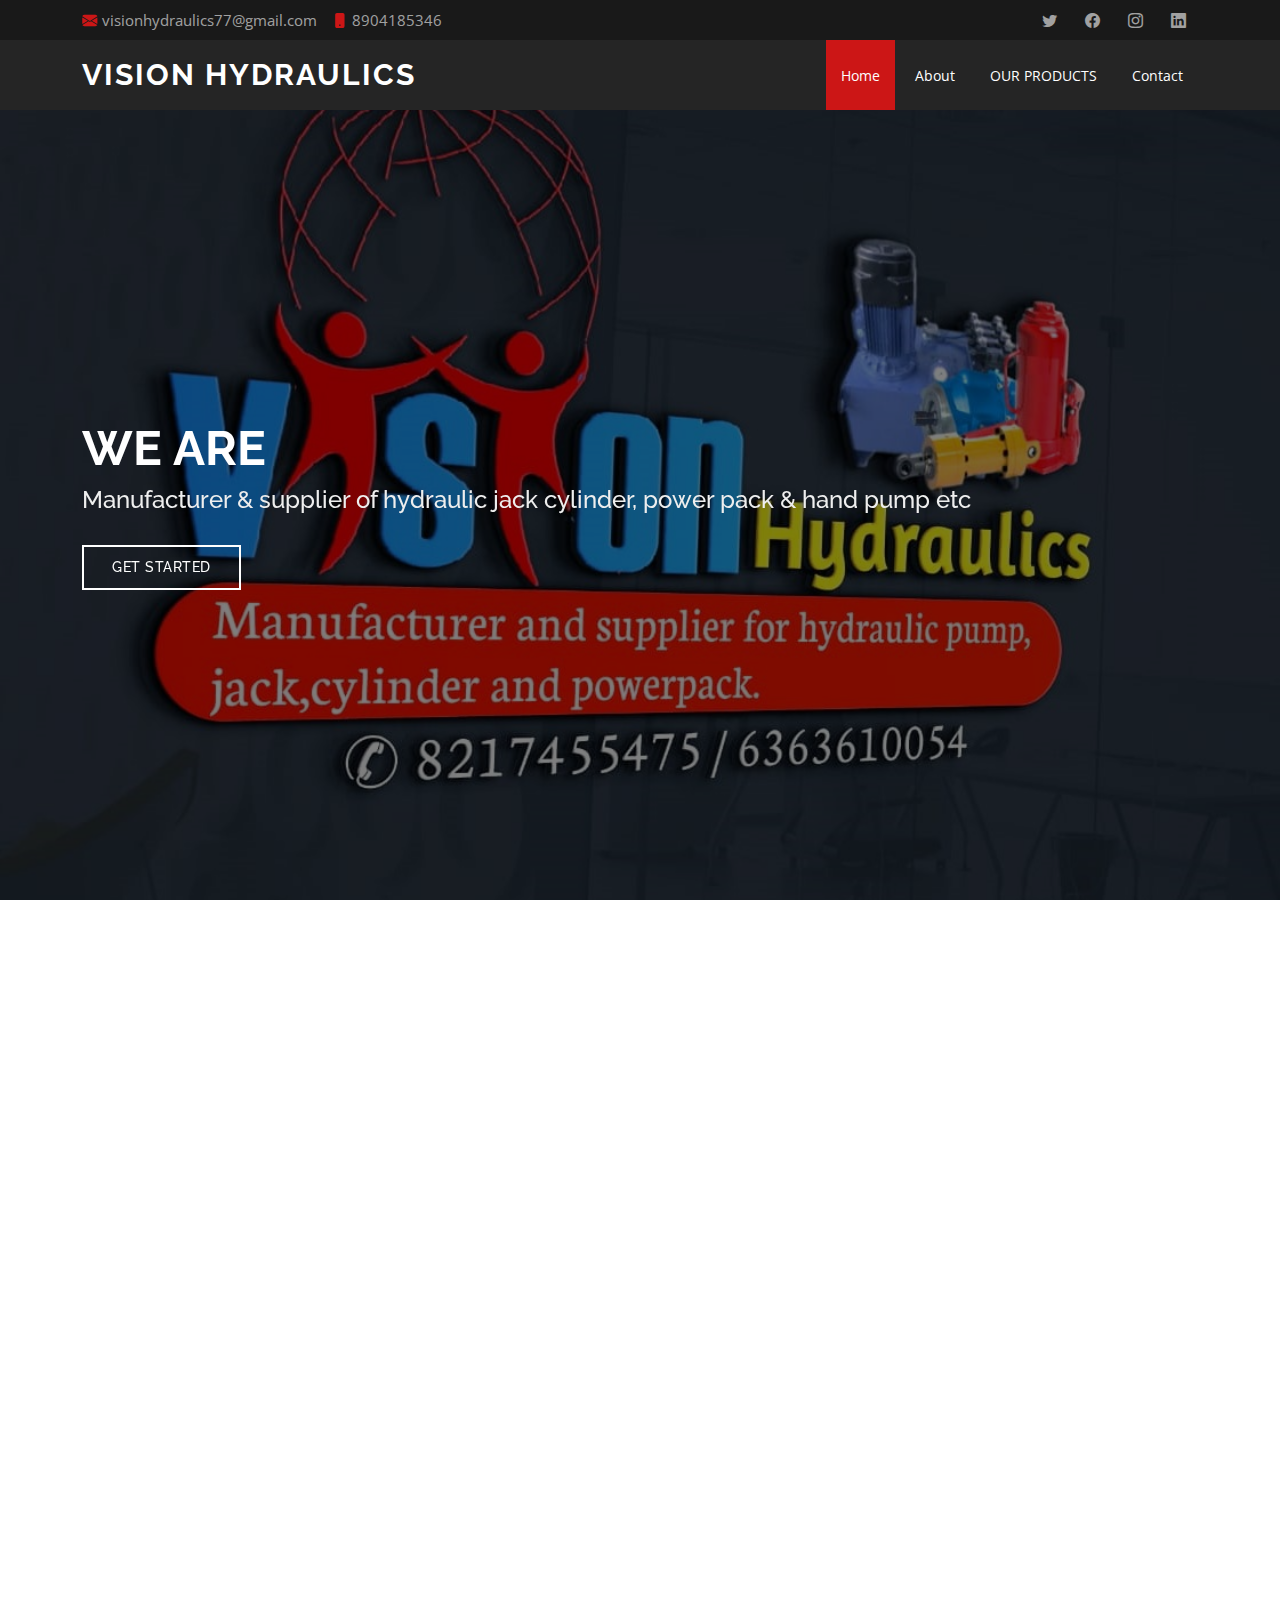
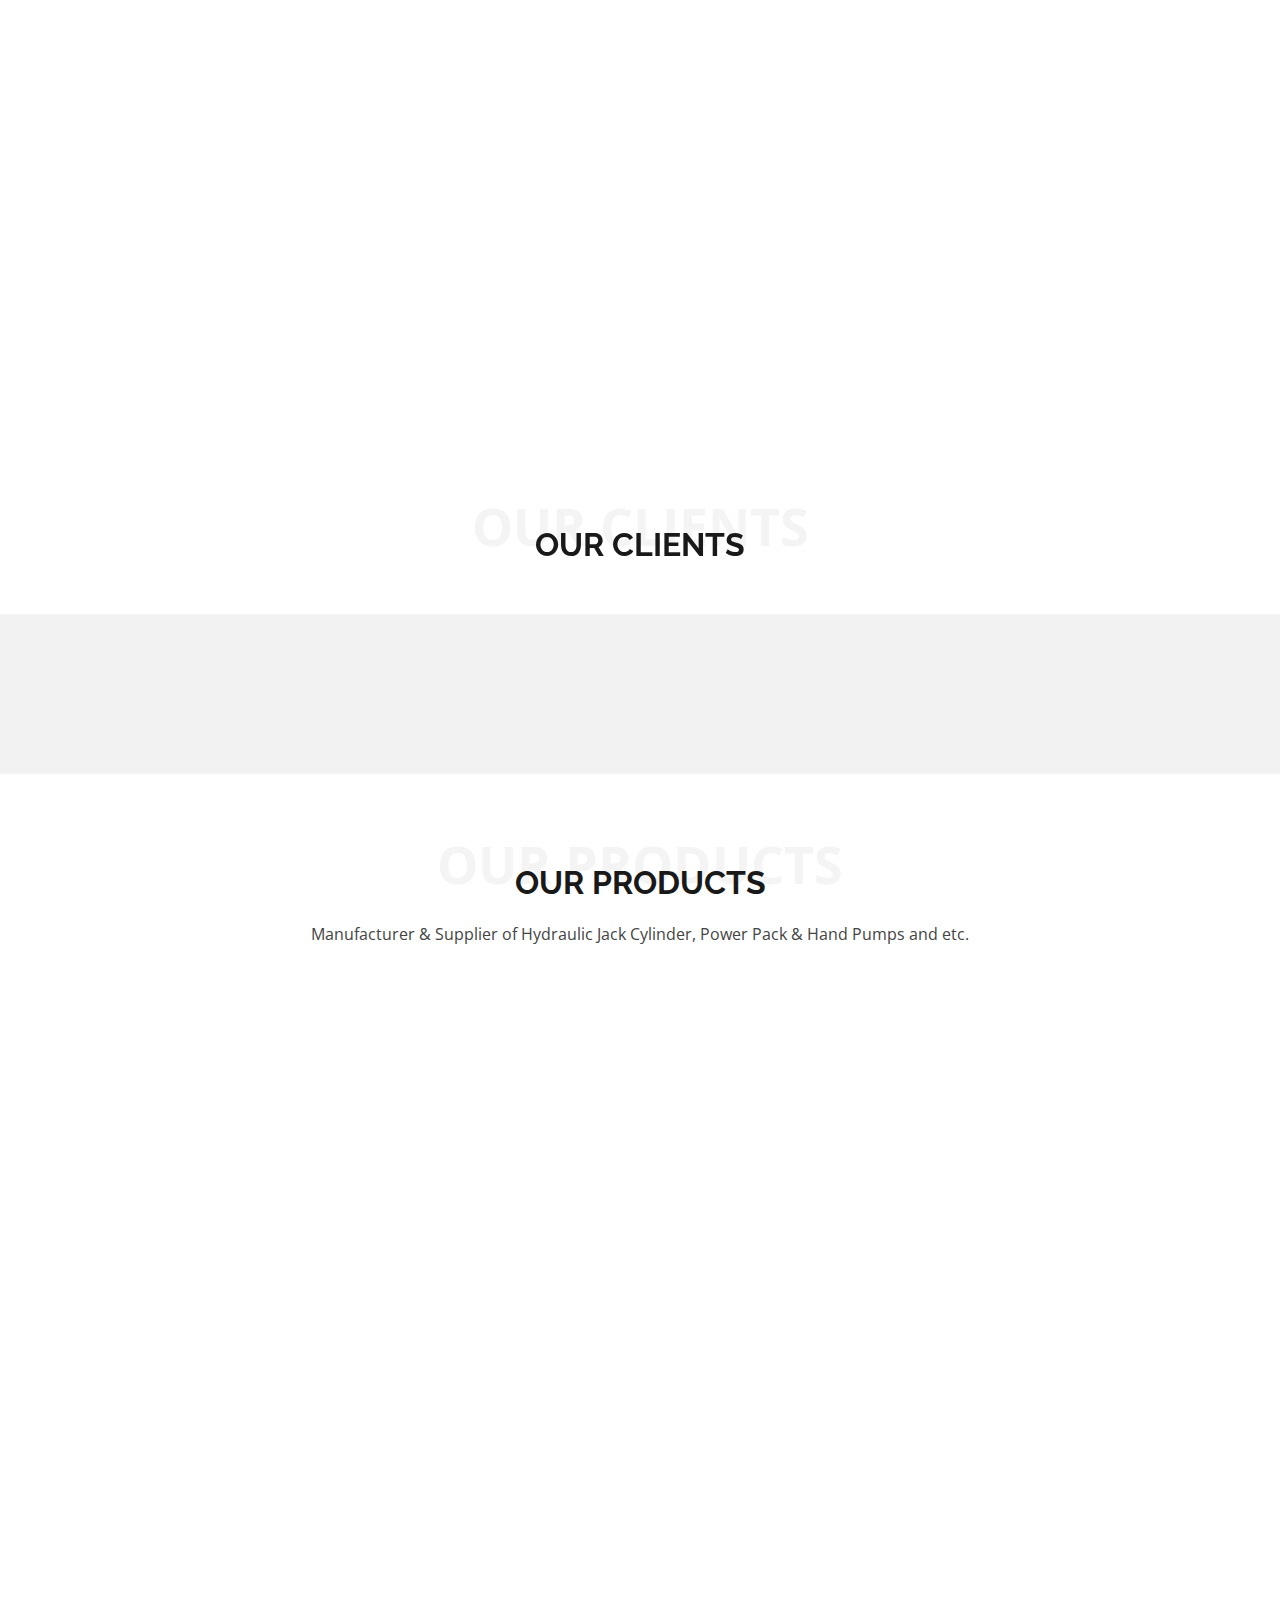
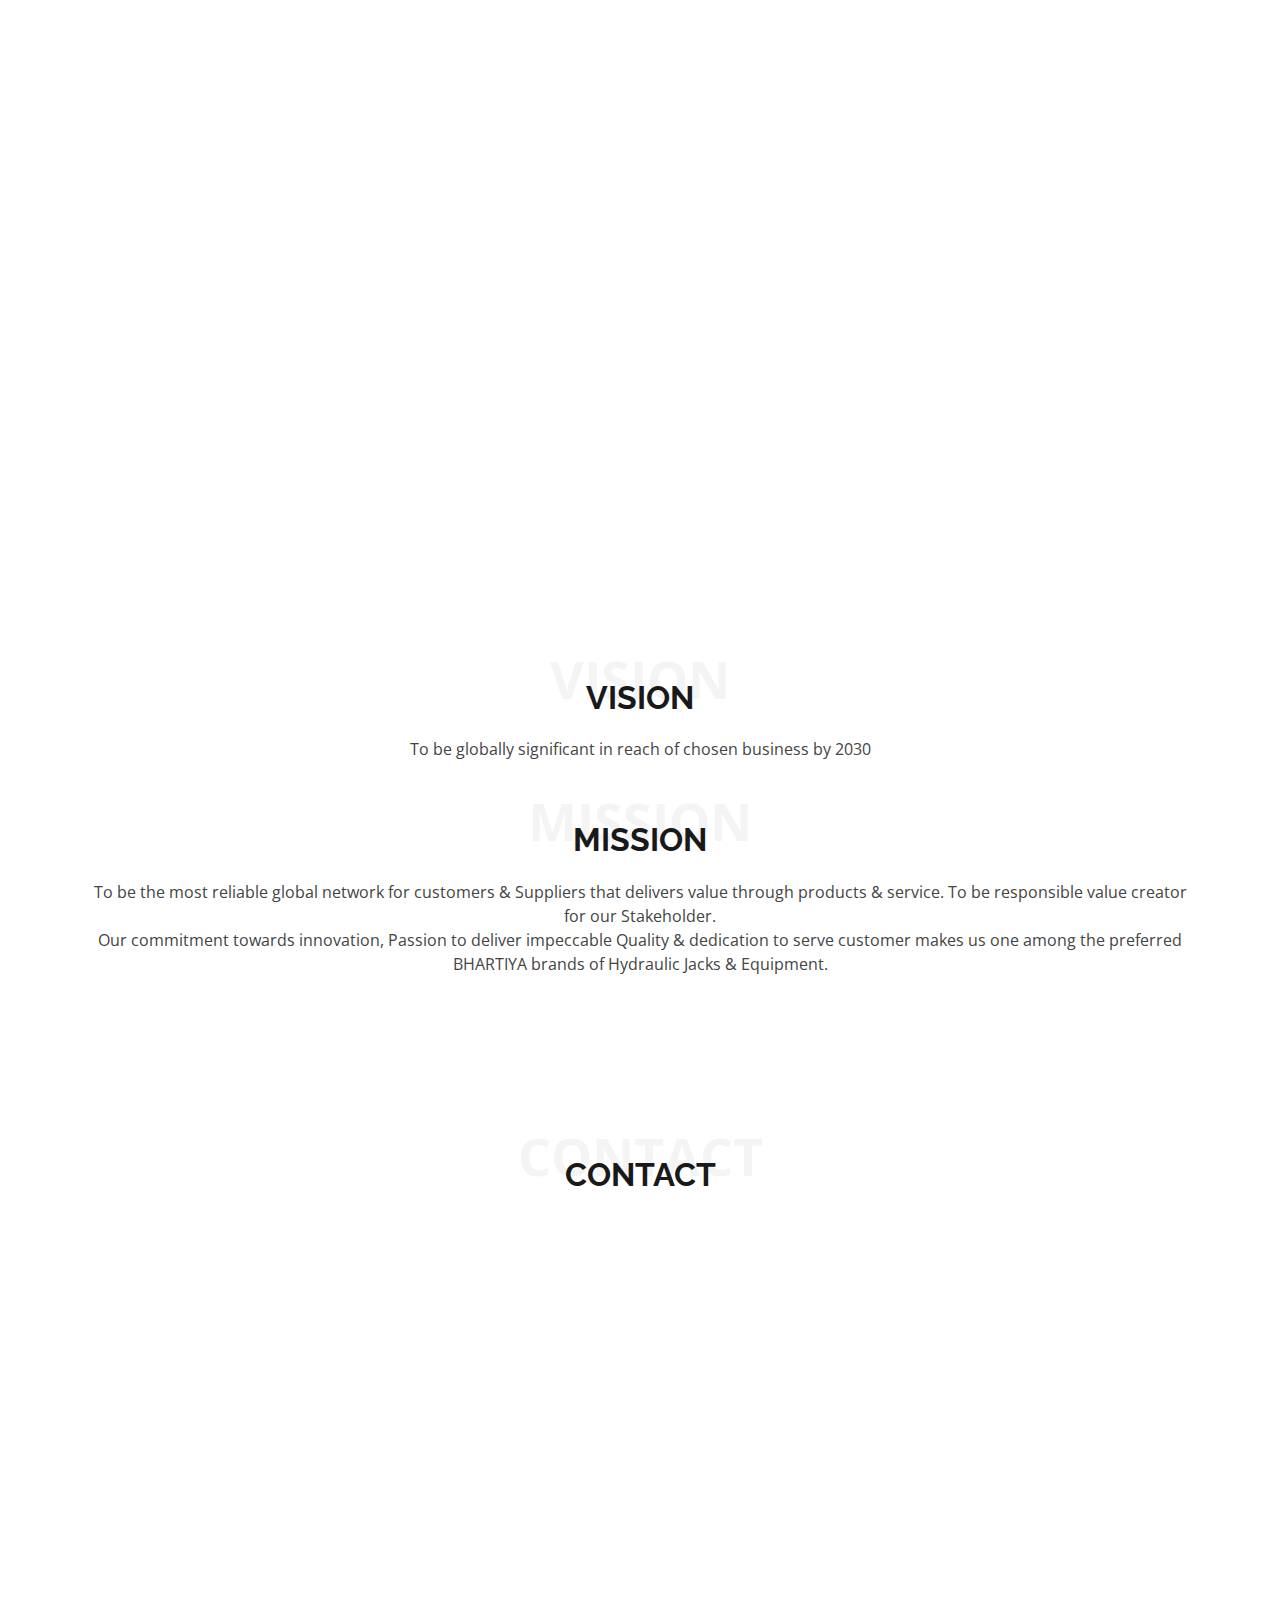
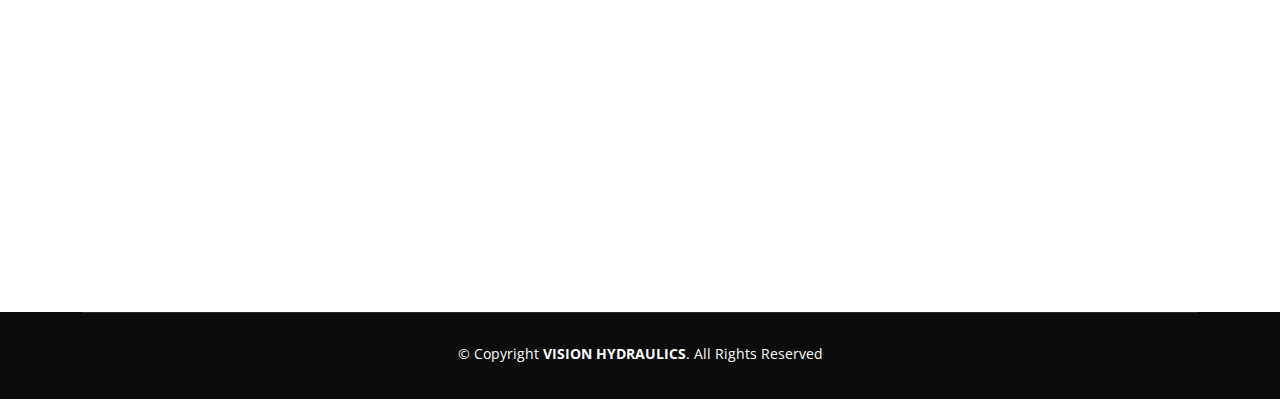
<file: index.html>
<!DOCTYPE html>
<html lang="en">

<head>
  <meta charset="utf-8">
  <meta content="width=device-width, initial-scale=1.0" name="viewport">

  <title>VISION HYDRAULICS</title>
  <meta content="" name="description">
  <meta content="" name="keywords">

  <!-- Favicons -->
  <link href="assets/img/favicon.jpg" rel="icon">
  <link href="assets/img/apple-touch-icon.png" rel="apple-touch-icon">

  <!-- Google Fonts -->
  <link href="https://fonts.googleapis.com/css?family=Open+Sans:300,300i,400,400i,600,600i,700,700i|Raleway:300,300i,400,400i,500,500i,600,600i,700,700i|Poppins:300,300i,400,400i,500,500i,600,600i,700,700i" rel="stylesheet">

  <!-- Vendor CSS Files -->
  <link href="assets/vendor/aos/aos.css" rel="stylesheet">
  <link href="assets/vendor/bootstrap/css/bootstrap.min.css" rel="stylesheet">
  <link href="assets/vendor/bootstrap-icons/bootstrap-icons.css" rel="stylesheet">
  <link href="assets/vendor/boxicons/css/boxicons.min.css" rel="stylesheet">
  <link href="assets/vendor/glightbox/css/glightbox.min.css" rel="stylesheet">
  <link href="assets/vendor/swiper/swiper-bundle.min.css" rel="stylesheet">

  <!-- Template Main CSS File -->
  <link href="assets/css/style1.css" rel="stylesheet">

  <!-- =======================================================
  * Template Name: Day - v4.9.1
  * Template URL: https://bootstrapmade.com/day-multipurpose-html-template-for-free/
  * Author: BootstrapMade.com
  * License: https://bootstrapmade.com/license/
  ======================================================== -->
</head>

<body>

  <!-- ======= Top Bar ======= -->
  <section id="topbar" class="d-flex align-items-center">
    <div class="container d-flex justify-content-center justify-content-md-between">
      <div class="contact-info d-flex align-items-center">
        <i class="bi bi-envelope-fill"></i><a href="mailto:contact@example.com">visionhydraulics77@gmail.com</a>
        <i class="bi bi-phone-fill phone-icon"></i> 8904185346
      </div>
      <div class="social-links d-none d-md-block">
        <a href="#" class="twitter"><i class="bi bi-twitter"></i></a>
        <a href="#" class="facebook"><i class="bi bi-facebook"></i></a>
        <a href="#" class="instagram"><i class="bi bi-instagram"></i></a>
        <a href="#" class="linkedin"><i class="bi bi-linkedin"></i></i></a>
      </div>
    </div>
  </section>

  <!-- ======= Header ======= -->
  <header id="header" class="d-flex align-items-center">
    <div class="container d-flex align-items-center justify-content-between">

      <h1 class="logo"><a href="index.html">VISION HYDRAULICS</a></h1>
      <!-- Uncomment below if you prefer to use an image logo -->
      <!-- <a href="index.html" class="logo"><img src="assets/img/logo.png" alt="" class="img-fluid"></a>-->

      <nav id="navbar" class="navbar">
        <ul>
          <li><a class="nav-link scrollto active" href="#hero">Home</a></li>
          <li><a class="nav-link scrollto" href="#about">About</a></li>
          <!-- <li><a class="nav-link scrollto" href="#services">Services</a></li> -->
          <li><a class="nav-link scrollto " href="#portfolio">OUR PRODUCTS</a></li>
          <!-- <li><a class="nav-link scrollto" href="#pricing">Pricing</a></li> -->
          <!-- <li><a class="nav-link scrollto" href="#team">Team</a></li> -->
          <!-- <li class="dropdown"><a href="#"><span>Drop Down</span> <i class="bi bi-chevron-down"></i></a>
            <ul>
              <li><a href="#">Drop Down 1</a></li>
              <li class="dropdown"><a href="#"><span>Deep Drop Down</span> <i class="bi bi-chevron-right"></i></a>
                <ul>
                  <li><a href="#">Deep Drop Down 1</a></li>
                  <li><a href="#">Deep Drop Down 2</a></li>
                  <li><a href="#">Deep Drop Down 3</a></li>
                  <li><a href="#">Deep Drop Down 4</a></li>
                  <li><a href="#">Deep Drop Down 5</a></li>
                </ul>
              </li>
              <li><a href="#">Drop Down 2</a></li>
              <li><a href="#">Drop Down 3</a></li>
              <li><a href="#">Drop Down 4</a></li>
            </ul>
          </li> -->
          <li><a class="nav-link scrollto" href="#contact">Contact</a></li>
        </ul>
        <i class="bi bi-list mobile-nav-toggle"></i>
      </nav><!-- .navbar -->

    </div>
  </header><!-- End Header -->

  <!-- ======= Hero Section ======= -->
  <section id="hero" class="d-flex align-items-center">
    <div class="container position-relative" data-aos="fade-up" data-aos-delay="500">
      <h1>We are</h1>
      <h2>Manufacturer & supplier of hydraulic jack cylinder, power pack & hand pump etc</h2>
      <a href="#about" class="btn-get-started scrollto">Get Started</a>
    </div>
  </section><!-- End Hero -->

  <main id="main">

    <!-- ======= About Section ======= -->
    <section id="about" class="about">
      <div class="container">

        <div class="row">
          <div class="col-lg-6 order-1 order-lg-2" data-aos="fade-left">
            <img src="assets/img/pledge.jpg" class="img-fluid" alt="">
          </div>
          <div class="col-lg-6 pt-4 pt-lg-0 order-2 order-lg-1 content" data-aos="fade-right">
            <!-- <h3>Voluptatem dignissimos provident quasi corporis voluptates sit assumenda.</h3> -->
            <p class="fst-italic">
              We undertake to conform to the values of <u> Zero Defect Zero Effect </u> in our enterprise and ensure that our processes shall be environmentally sound and socially responsible with safe and high quality products.
              <br>
              We will give back, in every way we can, to our people our community and to our planet.
            </p>
            <ul>
              <li><i class="bi bi-check-circle"></i>Driven by a professional team</li>
              <li><i class="bi bi-check-circle"></i>Fully committed to  technological  and  service  excellence</li>
              <li><i class="bi bi-check-circle"></i>A dedicated Design and development Centre for Toolings & Products </li>
            </ul>
            <h3>QUALITY POLICY</h3>
            <p>
              To target the pleasure of our customer by exceeding his expectations by an exceptional mixture of QUALITY-COST-DELIVERY of our products and services that.
            </p>
            <h3>VALUES</h3>
            <p>
              TECHNOLOGY, PEOPLE AND COMMITMENT.
            </p>
          </div>
        </div>

      </div>
    </section><!-- End About Section -->

    <!-- ======= Why Us Section ======= -->
    <section id="why-us" class="why-us">
      <div class="container">

        <div class="row">

          <div class="col-lg-4" data-aos="fade-up">
            <div class="box">
              <span>01</span>
              <h4>Certificate Of Compliance</h4>
              <p><a class="nav-link scrollto" href="./assets/document/6098 VISION HYDRAULICS.pdf" target="_blank">Click Here to View</a></p>
            </div>
          </div>

          <div class="col-lg-4 mt-4 mt-lg-0" data-aos="fade-up" data-aos-delay="150">
            <div class="box">
              <span>02</span>
              <h4>Registration Certificate </h4>
              <p><a class="nav-link scrollto" href="./assets/document/Print _ Udyam Registration Certificate.pdf" target="_blank">Click Here to View</a></p>
            </div>
          </div>

          <div class="col-lg-4 mt-4 mt-lg-0" data-aos="fade-up" data-aos-delay="300">
            <div class="box">
              <span>03</span>
              <h4> Broucher </h4>
              <p><a class="nav-link scrollto" href="./assets/document/VISION Broucher print.pdf" target="_blank">Click Here to View</a></p>
            </div>
          </div>

        </div>

      </div>
    </section><!-- End Why Us Section -->

    <!-- ======= Clients Section ======= -->
    <div class="section-title">
      <span>Our clients</span>
      <h2>Our clients</h2>
    </div>
    <section id="clients" class="clients">
      <div class="container" data-aos="zoom-in">

        <div class="row d-flex align-items-center">

          <div class="col-lg-2 col-md-4 col-6">
            <img style="width: 200px;" src="assets/client/1.jpeg" class="img-fluid" alt="">
          </div>

          <div class="col-lg-2 col-md-4 col-6">
            <img style="width: 200px;" src="assets/client/2.jpeg" class="img-fluid" alt="">
          </div>

          <div class="col-lg-2 col-md-4 col-6">
            <img src="assets/client/3.jpeg" class="img-fluid" alt="">
          </div>

          <div class="col-lg-2 col-md-4 col-6">
            <img src="assets/client/4.jpeg" class="img-fluid" alt="">
          </div>

          <div class="col-lg-2 col-md-4 col-6">
            <img style="width: 200px;" src="assets/client/5.jpeg" class="img-fluid" alt="">
          </div>

          <div class="col-lg-2 col-md-4 col-6">
            <img style="width: 200px;" src="assets/client/6.jpeg" class="img-fluid" alt="">
          </div>

        </div>

      </div>
    </section><!-- End Clients Section -->

    <!-- ======= Services Section ======= -->
    <!-- <section id="services" class="services">
      <div class="container">

        <div class="section-title">
          <span>Products</span>
          <h2>Products</h2>
          <p>Manufacturer & Supplier of Hydraulic Jack Cylinder, Power Pack & Hand Pumps</p>
        </div>

        <div class="row">
          <div class="col-lg-4 col-md-6 d-flex align-items-stretch" data-aos="fade-up">
            <div class="icon-box">
              <div class="icon"><i class="bx bxl-dribbble"></i></div>
              <h4><a href="">Hydraulic Jack Cylinder</a></h4>
              <p>Voluptatum deleniti atque corrupti quos dolores et quas molestias excepturi</p>
            </div>
          </div>

          <div class="col-lg-4 col-md-6 d-flex align-items-stretch mt-4 mt-md-0" data-aos="fade-up" data-aos-delay="150">
            <div class="icon-box">
              <div class="icon"><i class="bx bx-file"></i></div>
              <h4><a href="">Power Pack</a></h4>
              <p>Duis aute irure dolor in reprehenderit in voluptate velit esse cillum dolore</p>
            </div>
          </div>

          <div class="col-lg-4 col-md-6 d-flex align-items-stretch mt-4 mt-lg-0" data-aos="fade-up" data-aos-delay="300">
            <div class="icon-box">
              <div class="icon"><i class="bx bx-tachometer"></i></div>
              <h4><a href=""> Hand Pumps</a></h4>
              <p>Excepteur sint occaecat cupidatat non proident, sunt in culpa qui officia</p>
            </div>
          </div>

          <div class="col-lg-4 col-md-6 d-flex align-items-stretch mt-4" data-aos="fade-up" data-aos-delay="450">
            <div class="icon-box">
              <div class="icon"><i class="bx bx-world"></i></div>
              <h4><a href="">Nemo Enim</a></h4>
              <p>At vero eos et accusamus et iusto odio dignissimos ducimus qui blanditiis</p>
            </div>
          </div>

          <div class="col-lg-4 col-md-6 d-flex align-items-stretch mt-4" data-aos="fade-up" data-aos-delay="600">
            <div class="icon-box">
              <div class="icon"><i class="bx bx-slideshow"></i></div>
              <h4><a href="">Dele cardo</a></h4>
              <p>Quis consequatur saepe eligendi voluptatem consequatur dolor consequuntur</p>
            </div>
          </div>

          <div class="col-lg-4 col-md-6 d-flex align-items-stretch mt-4" data-aos="fade-up" data-aos-delay="750">
            <div class="icon-box">
              <div class="icon"><i class="bx bx-arch"></i></div>
              <h4><a href="">Divera don</a></h4>
              <p>Modi nostrum vel laborum. Porro fugit error sit minus sapiente sit aspernatur</p>
            </div>
          </div>

        </div>

      </div>
    </section>End Services Section -->

    <!-- ======= Cta Section ======= -->
    <!-- <section id="cta" class="cta">
      <div class="container" data-aos="zoom-in">

        <div class="text-center">
          <h3>Call To Action</h3>
          <p> Duis aute irure dolor in reprehenderit in voluptate velit esse cillum dolore eu fugiat nulla pariatur. Excepteur sint occaecat cupidatat non proident, sunt in culpa qui officia deserunt mollit anim id est laborum.</p>
          <a class="cta-btn" href="#">Call To Action</a>
        </div>

      </div>
    </section>End Cta Section -->

    <!-- ======= Portfolio Section ======= -->
    <section id="portfolio" class="portfolio">
      <div class="container">

        <div class="section-title">
          <span>Our Products</span>
          <h2>Our Products</h2>
          <!-- <p>Sit sint consectetur velit quisquam cupiditate impedit suscipit alias</p> -->
          <p>Manufacturer & Supplier of Hydraulic Jack Cylinder, Power Pack & Hand Pumps and etc.</p>
        </div>

        <!-- <div class="row" data-aos="fade-up">
          <div class="col-lg-12 d-flex justify-content-center">
            <ul id="portfolio-flters">
              <li data-filter="*" class="filter-active">All</li>
              <li data-filter=".filter-app">App</li>
              <li data-filter=".filter-card">Card</li>
              <li data-filter=".filter-web">Web</li>
            </ul>
          </div>
        </div> -->

        <div class="row portfolio-container" data-aos="fade-up" data-aos-delay="150">

          <div class="col-lg-4 col-md-6 portfolio-item filter-app">
            <img src="assets/product images/1.jpeg" class="img-fluid" alt="">
            <div class="portfolio-info">
              <a href="assets/product images/1.jpeg" data-gallery="portfolioGallery" class="portfolio-lightbox preview-link" title=""><p style="margin-right: 5px; margin-top: 1px;">View</p></a>
            </div>
          </div>

          <div class="col-lg-4 col-md-6 portfolio-item filter-app">
            <img src="assets/product images/2.jpeg" class="img-fluid" alt="">
            <div class="portfolio-info">
              <a href="assets/product images/2.jpeg" data-gallery="portfolioGallery" class="portfolio-lightbox preview-link" title=""><p style="margin-right: 5px; margin-top: 1px;">View</p></a>
            </div>
          </div>

          <div class="col-lg-4 col-md-6 portfolio-item filter-app">
            <img src="assets/product images/3.jpeg" class="img-fluid" alt="">
            <div class="portfolio-info">
              <a href="assets/product images/3.jpeg" data-gallery="portfolioGallery" class="portfolio-lightbox preview-link" title=""><p style="margin-right: 5px; margin-top: 1px;">View</p></a>
            </div>
          </div>

          <div class="col-lg-4 col-md-6 portfolio-item filter-app">
            <img src="assets/product images/4.jpeg" class="img-fluid" alt="">
            <div class="portfolio-info">
              <a href="assets/product images/4.jpeg" data-gallery="portfolioGallery" class="portfolio-lightbox preview-link" title=""><p style="margin-right: 5px; margin-top: 1px;">View</p></a>
            </div>
          </div>

          <div class="col-lg-4 col-md-6 portfolio-item filter-app">
            <img src="assets/product images/5.jpeg" class="img-fluid" alt="">
            <div class="portfolio-info">
              <a href="assets/product images/5.jpeg" data-gallery="portfolioGallery" class="portfolio-lightbox preview-link" title=""><p style="margin-right: 5px; margin-top: 1px;">View</p></a>
            </div>
          </div>

          <div class="col-lg-4 col-md-6 portfolio-item filter-app">
            <img src="assets/product images/6.jpeg" class="img-fluid" alt="">
            <div class="portfolio-info">
              <a href="assets/product images/6.jpeg" data-gallery="portfolioGallery" class="portfolio-lightbox preview-link" title=""><p style="margin-right: 5px; margin-top: 1px;">View</p></a>
            </div>
          </div>

          <div class="col-lg-4 col-md-6 portfolio-item filter-app">
            <img src="assets/product images/7.jpeg" class="img-fluid" alt="">
            <div class="portfolio-info">
              <a href="assets/product images/7.jpeg" data-gallery="portfolioGallery" class="portfolio-lightbox preview-link" title=""><p style="margin-right: 5px; margin-top: 1px;">View</p></a>
            </div>
          </div>

          <div class="col-lg-4 col-md-6 portfolio-item filter-app">
            <img src="assets/product images/8.jpeg" class="img-fluid" alt="">
            <div class="portfolio-info">
              <a href="assets/product images/8.jpeg" data-gallery="portfolioGallery" class="portfolio-lightbox preview-link" title=""><p style="margin-right: 5px; margin-top: 1px;">View</p></a>
            </div>
          </div>

          <div class="col-lg-4 col-md-6 portfolio-item filter-app">
            <img src="assets/product images/9.jpeg" class="img-fluid" alt="">
            <div class="portfolio-info">
              <a href="assets/product images/9.jpeg" data-gallery="portfolioGallery" class="portfolio-lightbox preview-link" title=""><p style="margin-right: 5px; margin-top: 1px;">View</p></a>
            </div>
          </div>
        </div>
      </div>
    </section><!-- End Portfolio Section -->

    <!-- ======= Pricing Section ======= -->
    <section id="pricing" class="pricing">
      <div class="container">

        <div class="section-title">
          <span>Vision</span>
          <h2>Vision</h2>
          <p>To be globally significant in reach of chosen business by 2030</p>
        </div>

        <div class="section-title">
          <span>Mission</span>
          <h2>Mission</h2>
          <p>To be the most reliable global network for customers & Suppliers that delivers value through products & service. To be responsible value creator for our Stakeholder.</p>
          <p>Our commitment towards innovation, Passion to deliver impeccable Quality & dedication to serve customer makes us one among the preferred BHARTIYA brands of Hydraulic Jacks & Equipment.</p>
        </div>

        <!-- <div class="row">

          <div class="col-lg-4 col-md-6" data-aos="zoom-in" data-aos-delay="150">
            <div class="box">
              <h3>Free</h3>
              <h4><sup>$</sup>0<span> / month</span></h4>
              <ul>
                <li>Aida dere</li>
                <li>Nec feugiat nisl</li>
                <li>Nulla at volutpat dola</li>
                <li class="na">Pharetra massa</li>
                <li class="na">Massa ultricies mi</li>
              </ul>
              <div class="btn-wrap">
                <a href="#" class="btn-buy">Buy Now</a>
              </div>
            </div>
          </div>

          <div class="col-lg-4 col-md-6 mt-4 mt-md-0" data-aos="zoom-in">
            <div class="box featured">
              <h3>Business</h3>
              <h4><sup>$</sup>19<span> / month</span></h4>
              <ul>
                <li>Aida dere</li>
                <li>Nec feugiat nisl</li>
                <li>Nulla at volutpat dola</li>
                <li>Pharetra massa</li>
                <li class="na">Massa ultricies mi</li>
              </ul>
              <div class="btn-wrap">
                <a href="#" class="btn-buy">Buy Now</a>
              </div>
            </div>
          </div>

          <div class="col-lg-4 col-md-6 mt-4 mt-lg-0" data-aos="zoom-in" data-aos-delay="150">
            <div class="box">
              <h3>Developer</h3>
              <h4><sup>$</sup>29<span> / month</span></h4>
              <ul>
                <li>Aida dere</li>
                <li>Nec feugiat nisl</li>
                <li>Nulla at volutpat dola</li>
                <li>Pharetra massa</li>
                <li>Massa ultricies mi</li>
              </ul>
              <div class="btn-wrap">
                <a href="#" class="btn-buy">Buy Now</a>
              </div>
            </div>
          </div>

        </div> -->

      </div>
    </section>
    <!-- End Pricing Section -->

    <!-- ======= Team Section ======= -->
    <!-- <section id="team" class="team">
      <div class="container">

        <div class="section-title">
          <span>Team</span>
          <h2>Team</h2>
          <p>Sit sint consectetur velit quisquam cupiditate impedit suscipit alias</p>
        </div>

        <div class="row">
          <div class="col-lg-4 col-md-6 d-flex align-items-stretch" data-aos="zoom-in">
            <div class="member">
              <img src="assets/img/team/team-1.jpg" alt="">
              <h4>Walter White</h4>
              <span>Chief Executive Officer</span>
              <p>
                Magni qui quod omnis unde et eos fuga et exercitationem. Odio veritatis perspiciatis quaerat qui aut aut aut
              </p>
              <div class="social">
                <a href=""><i class="bi bi-twitter"></i></a>
                <a href=""><i class="bi bi-facebook"></i></a>
                <a href=""><i class="bi bi-instagram"></i></a>
                <a href=""><i class="bi bi-linkedin"></i></a>
              </div>
            </div>
          </div>

          <div class="col-lg-4 col-md-6 d-flex align-items-stretch" data-aos="zoom-in">
            <div class="member">
              <img src="assets/img/team/team-2.jpg" alt="">
              <h4>Sarah Jhinson</h4>
              <span>Product Manager</span>
              <p>
                Repellat fugiat adipisci nemo illum nesciunt voluptas repellendus. In architecto rerum rerum temporibus
              </p>
              <div class="social">
                <a href=""><i class="bi bi-twitter"></i></a>
                <a href=""><i class="bi bi-facebook"></i></a>
                <a href=""><i class="bi bi-instagram"></i></a>
                <a href=""><i class="bi bi-linkedin"></i></a>
              </div>
            </div>
          </div>

          <div class="col-lg-4 col-md-6 d-flex align-items-stretch" data-aos="zoom-in">
            <div class="member">
              <img src="assets/img/team/team-3.jpg" alt="">
              <h4>William Anderson</h4>
              <span>CTO</span>
              <p>
                Voluptas necessitatibus occaecati quia. Earum totam consequuntur qui porro et laborum toro des clara
              </p>
              <div class="social">
                <a href=""><i class="bi bi-twitter"></i></a>
                <a href=""><i class="bi bi-facebook"></i></a>
                <a href=""><i class="bi bi-instagram"></i></a>
                <a href=""><i class="bi bi-linkedin"></i></a>
              </div>
            </div>
          </div>

        </div>

      </div>
    </section> -->
    <!-- End Team Section -->

    <!-- ======= Contact Section ======= -->
    <section id="contact" class="contact">
      <div class="container">

        <div class="section-title">
          <span>Contact</span>
          <h2>Contact</h2>
          <!-- <p>Sit sint consectetur velit quisquam cupiditate impedit suscipit alias</p> -->
        </div>

        <div class="row" data-aos="fade-up">
          <div class="col-lg-6">
            <div class="info-box mb-4">
              <i class="bx bx-map"></i>
              <h3>Our Address</h3>
              <p style="color:#cc1616;"> Brahma Nagar Udyambag, Belgaum - 590008 </p>
            </div>
          </div>

          <div class="col-lg-3 col-md-6">
            <div class="info-box  mb-4">
              <i class="bx bx-envelope"></i>
              <h3>Email Us</h3>
              <p><a href="mailto:visionhydraulics77@gmail.com">visionhydraulics77@gmail.com</a></p>
            </div>
          </div>

          <div class="col-lg-3 col-md-6">
            <div class="info-box  mb-4">
              <i class="bx bx-phone-call"></i>
              <h3>Call Us</h3>
              <p><a href="tel:8217455475">8217455475</a></p>
              <p><a href="tel:6363610054">6363610054</a></p>
            </div>
          </div>

        </div>

        <div class="row" data-aos="fade-up">

          <div class="col-lg-6 ">
            <iframe class="mb-4 mb-lg-0" src="https://maps.google.com/maps?width=655&amp;height=400&amp;hl=en&amp;q=Khadarwadi, Udyambag, Belagavi, Karnataka 590008, India&amp;t=&amp;z=16&amp;ie=UTF8&amp;iwloc=B&amp;output=embed" frameborder="0" style="border:0; width: 100%; height: 384px;" allowfullscreen></iframe>    
          </div>

          <div class="col-lg-6">
            <form action="forms/contact.php" method="post" role="form" class="php-email-form">
              <div class="row">
                <div class="col-md-6 form-group">
                  <input type="text" name="name" class="form-control" id="name" placeholder="Your Name" required>
                </div>
                <div class="col-md-6 form-group mt-3 mt-md-0">
                  <input type="email" class="form-control" name="email" id="email" placeholder="Your Email" required>
                </div>
              </div>
              <div class="form-group mt-3">
                <input type="text" class="form-control" name="subject" id="subject" placeholder="Subject" required>
              </div>
              <div class="form-group mt-3">
                <textarea class="form-control" name="message" rows="5" placeholder="Message" required></textarea>
              </div>
              <div class="my-3">
                <div class="loading">Loading</div>
                <div class="error-message"></div>
                <div class="sent-message">Your message has been sent. Thank you!</div>
              </div>
              <div class="text-center"><button type="submit">Send Message</button></div>
            </form>
          </div>

        </div>

      </div>
    </section><!-- End Contact Section -->

  </main><!-- End #main -->

  <!-- ======= Footer ======= -->
  <footer id="footer">
    <!-- <div class="footer-top">
      <div class="container"> -->
        <!-- <div class="row">

          <div class="col-lg-4 col-md-6">
            <div class="footer-info">
              <h3>VISION HYDRAULICS</h3>
              <p>
                143, Shivaji Gali, Khadarwadi,<br> Udyambag, Belagavi,<br> Karnataka 590008, India
                <br><br>
                <strong>Phone:</strong> 8217455475<br>
                <strong>Phone:</strong> 6363610054<br>
                <strong>Email:</strong> visionhydraulics77@gmail.com<br>
              </p>
              <div class="social-links mt-3">
                <a href="#" class="twitter"><i class="bx bxl-twitter"></i></a>
                <a href="#" class="facebook"><i class="bx bxl-facebook"></i></a>
                <a href="#" class="instagram"><i class="bx bxl-instagram"></i></a>
                <a href="#" class="google-plus"><i class="bx bxl-skype"></i></a>
                <a href="#" class="linkedin"><i class="bx bxl-linkedin"></i></a>
              </div>
            </div>
          </div>

          <div class="col-lg-2 col-md-6 footer-links">
            <h4>Useful Links</h4>
            <ul>
              <li><i class="bx bx-chevron-right"></i> <a href="#">Home</a></li>
              <li><i class="bx bx-chevron-right"></i> <a href="#">About us</a></li>
              <li><i class="bx bx-chevron-right"></i> <a href="#">Services</a></li>
              <li><i class="bx bx-chevron-right"></i> <a href="#">Terms of service</a></li>
              <li><i class="bx bx-chevron-right"></i> <a href="#">Privacy policy</a></li>
            </ul>
          </div>

          <div class="col-lg-2 col-md-6 footer-links">
            <h4>Our Services</h4>
            <ul>
              <li><i class="bx bx-chevron-right"></i> <a href="#">Web Design</a></li>
              <li><i class="bx bx-chevron-right"></i> <a href="#">Web Development</a></li>
              <li><i class="bx bx-chevron-right"></i> <a href="#">Product Management</a></li>
              <li><i class="bx bx-chevron-right"></i> <a href="#">Marketing</a></li>
              <li><i class="bx bx-chevron-right"></i> <a href="#">Graphic Design</a></li>
            </ul>
          </div>

          <div class="col-lg-4 col-md-6 footer-newsletter">
            <h4>Our Newsletter</h4>
            <p>Tamen quem nulla quae legam multos aute sint culpa legam noster magna</p>
            <form action="" method="post">
              <input type="email" name="email"><input type="submit" value="Subscribe">
            </form>

          </div>

        </div> -->
      <!-- </div>
    </div> -->

    <div class="container">
      <div class="copyright">
        &copy; Copyright <strong><span>VISION HYDRAULICS</span></strong>. All Rights Reserved
      </div>
      <div class="credits">
        <!-- All the links in the footer should remain intact. -->
        <!-- You can delete the links only if you purchased the pro version. -->
        <!-- Licensing information: https://bootstrapmade.com/license/ -->
        <!-- Purchase the pro version with working PHP/AJAX contact form: https://bootstrapmade.com/day-multipurpose-html-template-for-free/ -->
        <!-- Designed by <a href="https://bootstrapmade.com/">BootstrapMade</a> -->
      <!-- </div>
    </div>
  </footer>End Footer -->

  <a href="#" class="back-to-top d-flex align-items-center justify-content-center"><i class="bi bi-arrow-up-short"></i></a>
  <div id="preloader"></div>

  <!-- Vendor JS Files -->
  <script src="assets/vendor/aos/aos.js"></script>
  <script src="assets/vendor/bootstrap/js/bootstrap.bundle.min.js"></script>
  <script src="assets/vendor/glightbox/js/glightbox.min.js"></script>
  <script src="assets/vendor/isotope-layout/isotope.pkgd.min.js"></script>
  <script src="assets/vendor/swiper/swiper-bundle.min.js"></script>
  <script src="assets/vendor/php-email-form/validate.js"></script>

  <!-- Template Main JS File -->
  <script src="assets/js/main.js"></script>

</body>

</html>
</file>
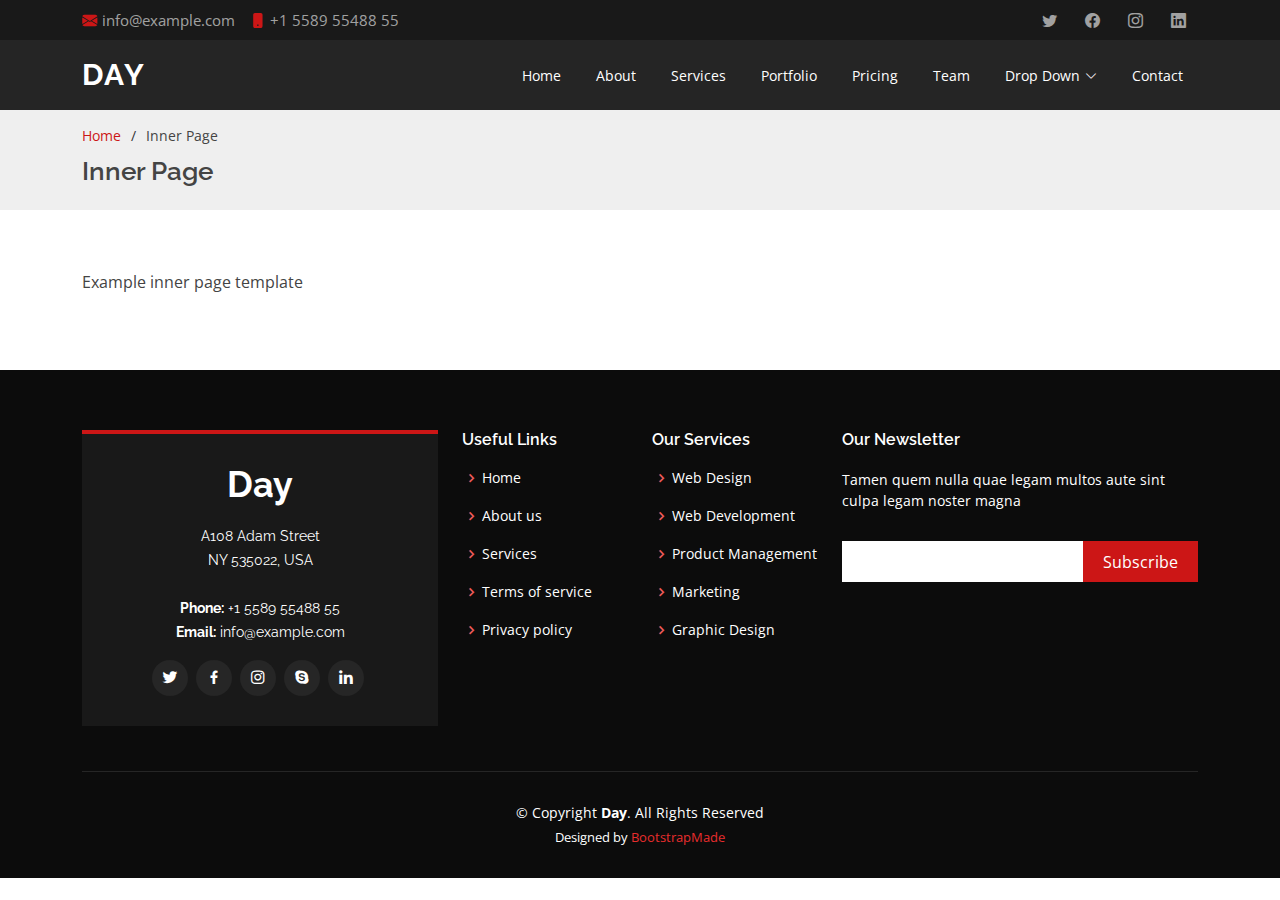
<file: inner-page.html>
<!DOCTYPE html>
<html lang="en">

<head>
  <meta charset="utf-8">
  <meta content="width=device-width, initial-scale=1.0" name="viewport">

  <title>Inner Page - Day Bootstrap Template</title>
  <meta content="" name="description">
  <meta content="" name="keywords">

  <!-- Favicons -->
  <link href="assets/img/favicon.png" rel="icon">
  <link href="assets/img/apple-touch-icon.png" rel="apple-touch-icon">

  <!-- Google Fonts -->
  <link href="https://fonts.googleapis.com/css?family=Open+Sans:300,300i,400,400i,600,600i,700,700i|Raleway:300,300i,400,400i,500,500i,600,600i,700,700i|Poppins:300,300i,400,400i,500,500i,600,600i,700,700i" rel="stylesheet">

  <!-- Vendor CSS Files -->
  <link href="assets/vendor/aos/aos.css" rel="stylesheet">
  <link href="assets/vendor/bootstrap/css/bootstrap.min.css" rel="stylesheet">
  <link href="assets/vendor/bootstrap-icons/bootstrap-icons.css" rel="stylesheet">
  <link href="assets/vendor/boxicons/css/boxicons.min.css" rel="stylesheet">
  <link href="assets/vendor/glightbox/css/glightbox.min.css" rel="stylesheet">
  <link href="assets/vendor/swiper/swiper-bundle.min.css" rel="stylesheet">

  <!-- Template Main CSS File -->
  <link href="assets/css/style.css" rel="stylesheet">

  <!-- =======================================================
  * Template Name: Day - v4.9.1
  * Template URL: https://bootstrapmade.com/day-multipurpose-html-template-for-free/
  * Author: BootstrapMade.com
  * License: https://bootstrapmade.com/license/
  ======================================================== -->
</head>

<body>

  <!-- ======= Top Bar ======= -->
  <section id="topbar" class="d-flex align-items-center">
    <div class="container d-flex justify-content-center justify-content-md-between">
      <div class="contact-info d-flex align-items-center">
        <i class="bi bi-envelope-fill"></i><a href="mailto:contact@example.com">info@example.com</a>
        <i class="bi bi-phone-fill phone-icon"></i> +1 5589 55488 55
      </div>
      <div class="social-links d-none d-md-block">
        <a href="#" class="twitter"><i class="bi bi-twitter"></i></a>
        <a href="#" class="facebook"><i class="bi bi-facebook"></i></a>
        <a href="#" class="instagram"><i class="bi bi-instagram"></i></a>
        <a href="#" class="linkedin"><i class="bi bi-linkedin"></i></i></a>
      </div>
    </div>
  </section>

  <!-- ======= Header ======= -->
  <header id="header" class="d-flex align-items-center">
    <div class="container d-flex align-items-center justify-content-between">

      <h1 class="logo"><a href="index.html">Day</a></h1>
      <!-- Uncomment below if you prefer to use an image logo -->
      <!-- <a href="index.html" class="logo"><img src="assets/img/logo.png" alt="" class="img-fluid"></a>-->

      <nav id="navbar" class="navbar">
        <ul>
          <li><a class="nav-link scrollto " href="#hero">Home</a></li>
          <li><a class="nav-link scrollto" href="#about">About</a></li>
          <li><a class="nav-link scrollto" href="#services">Services</a></li>
          <li><a class="nav-link scrollto " href="#portfolio">Portfolio</a></li>
          <li><a class="nav-link scrollto" href="#pricing">Pricing</a></li>
          <li><a class="nav-link scrollto" href="#team">Team</a></li>
          <li class="dropdown"><a href="#"><span>Drop Down</span> <i class="bi bi-chevron-down"></i></a>
            <ul>
              <li><a href="#">Drop Down 1</a></li>
              <li class="dropdown"><a href="#"><span>Deep Drop Down</span> <i class="bi bi-chevron-right"></i></a>
                <ul>
                  <li><a href="#">Deep Drop Down 1</a></li>
                  <li><a href="#">Deep Drop Down 2</a></li>
                  <li><a href="#">Deep Drop Down 3</a></li>
                  <li><a href="#">Deep Drop Down 4</a></li>
                  <li><a href="#">Deep Drop Down 5</a></li>
                </ul>
              </li>
              <li><a href="#">Drop Down 2</a></li>
              <li><a href="#">Drop Down 3</a></li>
              <li><a href="#">Drop Down 4</a></li>
            </ul>
          </li>
          <li><a class="nav-link scrollto" href="#contact">Contact</a></li>
        </ul>
        <i class="bi bi-list mobile-nav-toggle"></i>
      </nav><!-- .navbar -->

    </div>
  </header><!-- End Header -->

  <main id="main">

    <!-- ======= Breadcrumbs ======= -->
    <section id="breadcrumbs" class="breadcrumbs">
      <div class="container">

        <ol>
          <li><a href="index.html">Home</a></li>
          <li>Inner Page</li>
        </ol>
        <h2>Inner Page</h2>

      </div>
    </section><!-- End Breadcrumbs -->

    <section class="inner-page">
      <div class="container">
        <p>
          Example inner page template
        </p>
      </div>
    </section>

  </main><!-- End #main -->

  <!-- ======= Footer ======= -->
  <footer id="footer">
    <div class="footer-top">
      <div class="container">
        <div class="row">

          <div class="col-lg-4 col-md-6">
            <div class="footer-info">
              <h3>Day</h3>
              <p>
                A108 Adam Street <br>
                NY 535022, USA<br><br>
                <strong>Phone:</strong> +1 5589 55488 55<br>
                <strong>Email:</strong> info@example.com<br>
              </p>
              <div class="social-links mt-3">
                <a href="#" class="twitter"><i class="bx bxl-twitter"></i></a>
                <a href="#" class="facebook"><i class="bx bxl-facebook"></i></a>
                <a href="#" class="instagram"><i class="bx bxl-instagram"></i></a>
                <a href="#" class="google-plus"><i class="bx bxl-skype"></i></a>
                <a href="#" class="linkedin"><i class="bx bxl-linkedin"></i></a>
              </div>
            </div>
          </div>

          <div class="col-lg-2 col-md-6 footer-links">
            <h4>Useful Links</h4>
            <ul>
              <li><i class="bx bx-chevron-right"></i> <a href="#">Home</a></li>
              <li><i class="bx bx-chevron-right"></i> <a href="#">About us</a></li>
              <li><i class="bx bx-chevron-right"></i> <a href="#">Services</a></li>
              <li><i class="bx bx-chevron-right"></i> <a href="#">Terms of service</a></li>
              <li><i class="bx bx-chevron-right"></i> <a href="#">Privacy policy</a></li>
            </ul>
          </div>

          <div class="col-lg-2 col-md-6 footer-links">
            <h4>Our Services</h4>
            <ul>
              <li><i class="bx bx-chevron-right"></i> <a href="#">Web Design</a></li>
              <li><i class="bx bx-chevron-right"></i> <a href="#">Web Development</a></li>
              <li><i class="bx bx-chevron-right"></i> <a href="#">Product Management</a></li>
              <li><i class="bx bx-chevron-right"></i> <a href="#">Marketing</a></li>
              <li><i class="bx bx-chevron-right"></i> <a href="#">Graphic Design</a></li>
            </ul>
          </div>

          <div class="col-lg-4 col-md-6 footer-newsletter">
            <h4>Our Newsletter</h4>
            <p>Tamen quem nulla quae legam multos aute sint culpa legam noster magna</p>
            <form action="" method="post">
              <input type="email" name="email"><input type="submit" value="Subscribe">
            </form>

          </div>

        </div>
      </div>
    </div>

    <div class="container">
      <div class="copyright">
        &copy; Copyright <strong><span>Day</span></strong>. All Rights Reserved
      </div>
      <div class="credits">
        <!-- All the links in the footer should remain intact. -->
        <!-- You can delete the links only if you purchased the pro version. -->
        <!-- Licensing information: https://bootstrapmade.com/license/ -->
        <!-- Purchase the pro version with working PHP/AJAX contact form: https://bootstrapmade.com/day-multipurpose-html-template-for-free/ -->
        Designed by <a href="https://bootstrapmade.com/">BootstrapMade</a>
      </div>
    </div>
  </footer><!-- End Footer -->

  <a href="#" class="back-to-top d-flex align-items-center justify-content-center"><i class="bi bi-arrow-up-short"></i></a>
  <div id="preloader"></div>

  <!-- Vendor JS Files -->
  <script src="assets/vendor/aos/aos.js"></script>
  <script src="assets/vendor/bootstrap/js/bootstrap.bundle.min.js"></script>
  <script src="assets/vendor/glightbox/js/glightbox.min.js"></script>
  <script src="assets/vendor/isotope-layout/isotope.pkgd.min.js"></script>
  <script src="assets/vendor/swiper/swiper-bundle.min.js"></script>
  <script src="assets/vendor/php-email-form/validate.js"></script>

  <!-- Template Main JS File -->
  <script src="assets/js/main.js"></script>

</body>

</html>
</file>
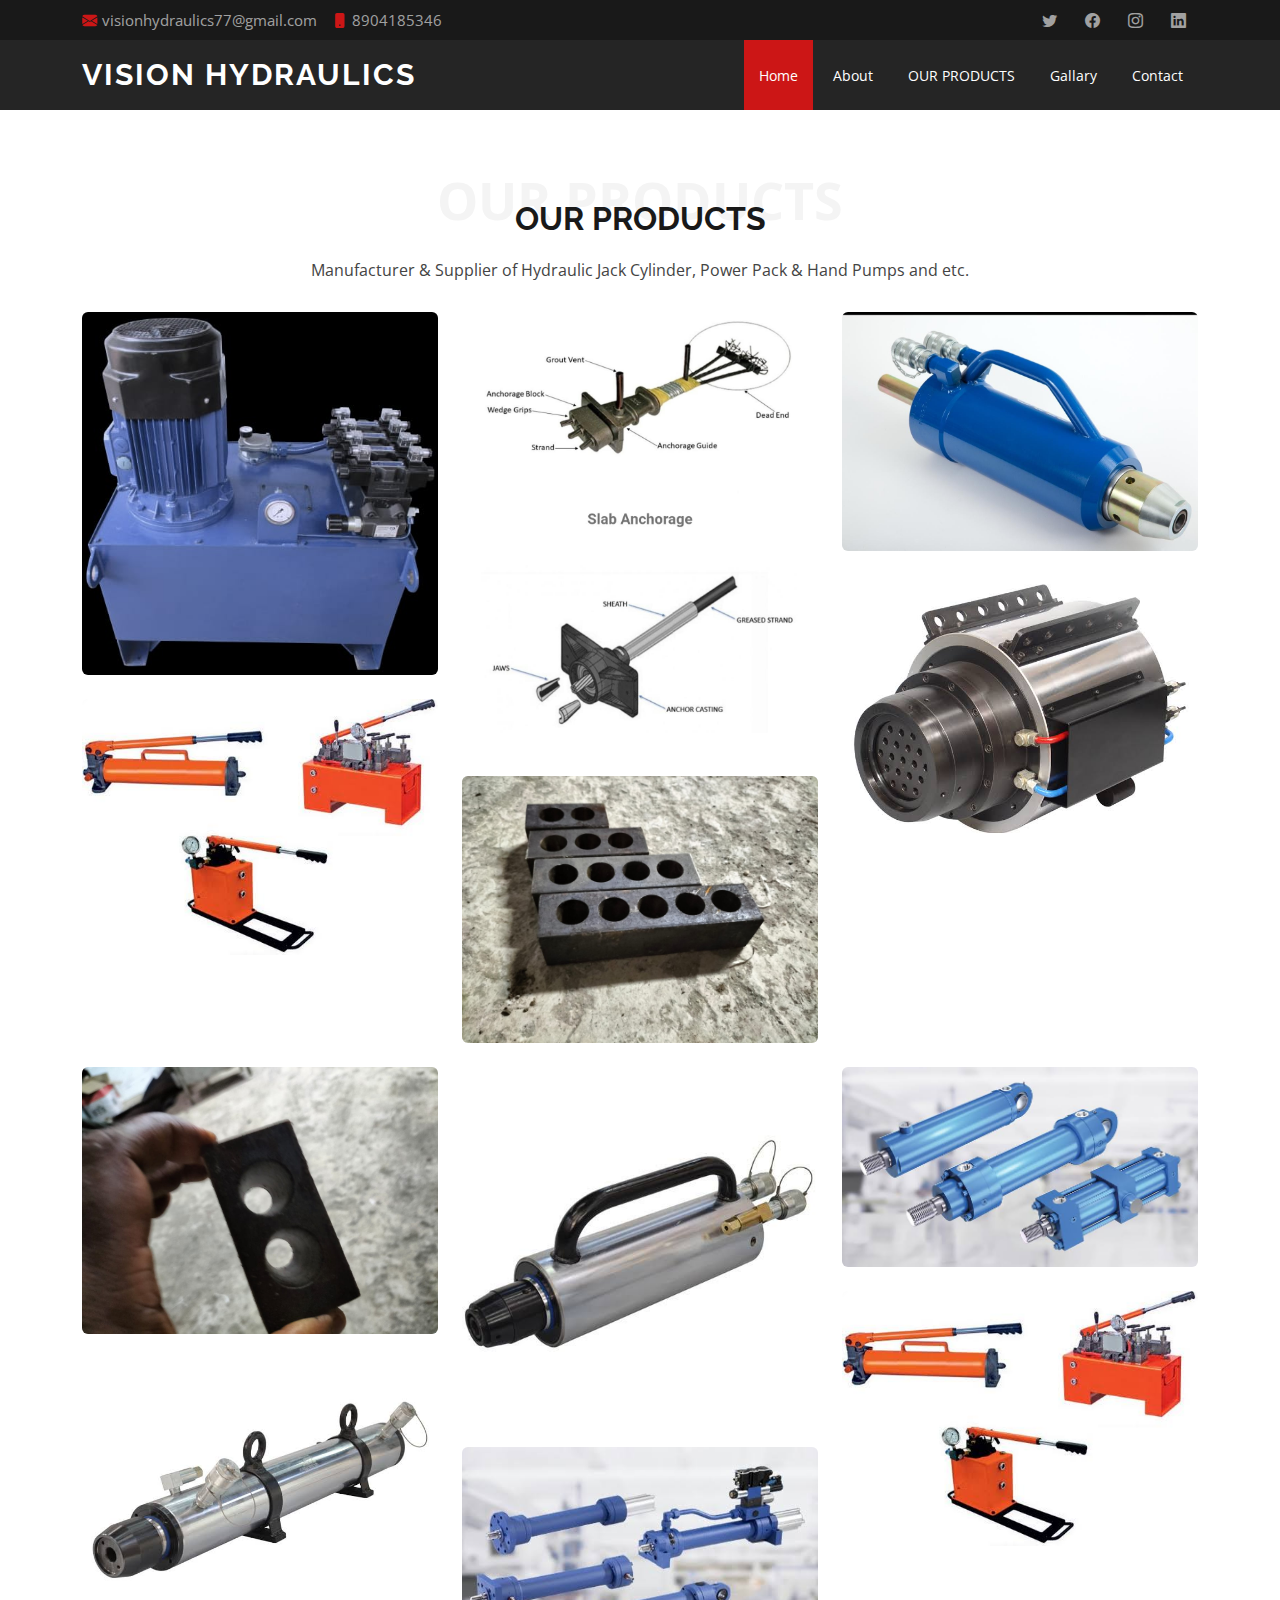
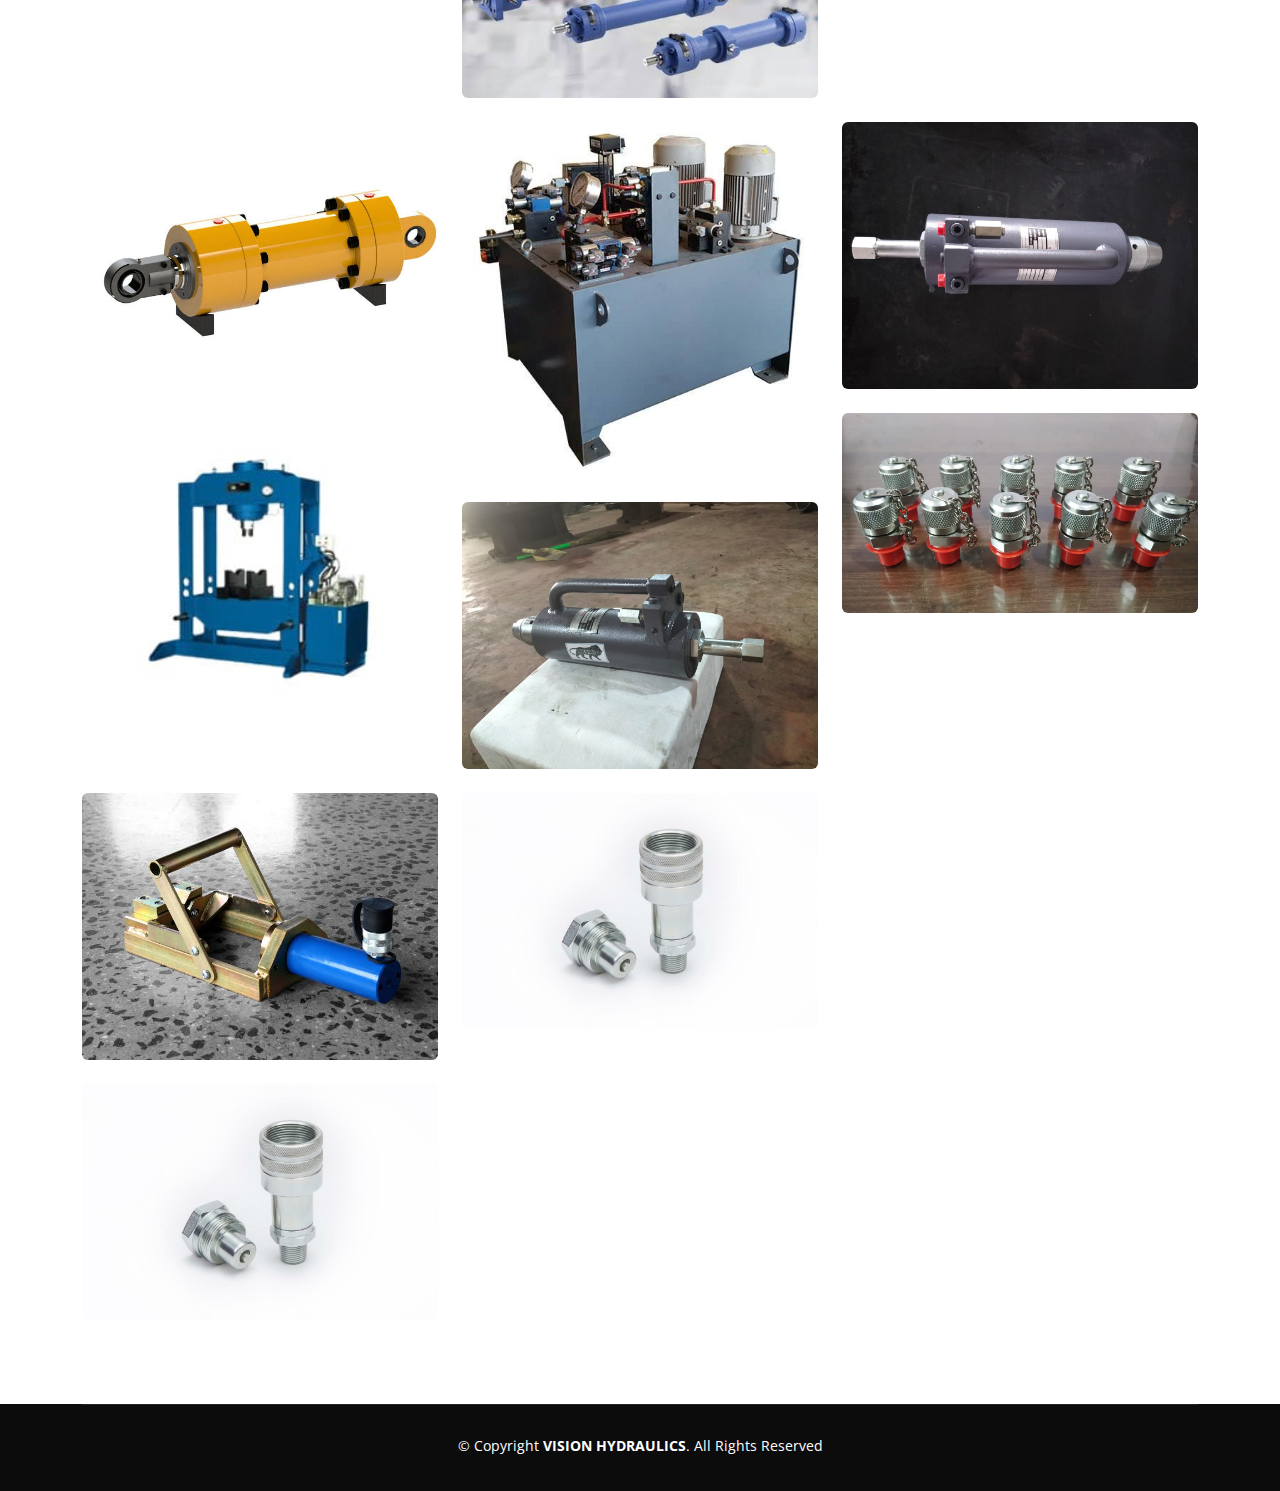
<file: photo.html>
<!DOCTYPE html>
<html lang="en">

<head>
  <meta charset="utf-8">
  <meta content="width=device-width, initial-scale=1.0" name="viewport">

  <title>VISION HYDRAULICS</title>
  <meta content="" name="description">
  <meta content="" name="keywords">

  <!-- Favicons -->
  <link href="assets/img/favicon.jpg" rel="icon">
  <link href="assets/img/apple-touch-icon.png" rel="apple-touch-icon">

  <!-- Google Fonts -->
  <link href="https://fonts.googleapis.com/css?family=Open+Sans:300,300i,400,400i,600,600i,700,700i|Raleway:300,300i,400,400i,500,500i,600,600i,700,700i|Poppins:300,300i,400,400i,500,500i,600,600i,700,700i" rel="stylesheet">

  <!-- Vendor CSS Files -->
  <link href="assets/vendor/aos/aos.css" rel="stylesheet">
  <link href="assets/vendor/bootstrap/css/bootstrap.min.css" rel="stylesheet">
  <link href="assets/vendor/bootstrap-icons/bootstrap-icons.css" rel="stylesheet">
  <link href="assets/vendor/boxicons/css/boxicons.min.css" rel="stylesheet">
  <link href="assets/vendor/glightbox/css/glightbox.min.css" rel="stylesheet">
  <link href="assets/vendor/swiper/swiper-bundle.min.css" rel="stylesheet">

  <!-- Template Main CSS File -->
  <link href="assets/css/style1.css" rel="stylesheet">

  <!-- =======================================================
  * Template Name: Day - v4.9.1
  * Template URL: https://bootstrapmade.com/day-multipurpose-html-template-for-free/
  * Author: BootstrapMade.com
  * License: https://bootstrapmade.com/license/
  ======================================================== -->
</head>

<body>

  <!-- ======= Top Bar ======= -->
  <section id="topbar" class="d-flex align-items-center">
    <div class="container d-flex justify-content-center justify-content-md-between">
      <div class="contact-info d-flex align-items-center">
        <i class="bi bi-envelope-fill"></i><a href="mailto:contact@example.com">visionhydraulics77@gmail.com</a>
        <i class="bi bi-phone-fill phone-icon"></i> 8904185346
      </div>
      <div class="social-links d-none d-md-block">
        <a href="#" class="twitter"><i class="bi bi-twitter"></i></a>
        <a href="#" class="facebook"><i class="bi bi-facebook"></i></a>
        <a href="#" class="instagram"><i class="bi bi-instagram"></i></a>
        <a href="#" class="linkedin"><i class="bi bi-linkedin"></i></i></a>
      </div>
    </div>
  </section>

  <!-- ======= Header ======= -->
  <header id="header" class="d-flex align-items-center">
    <div class="container d-flex align-items-center justify-content-between">

      <h1 class="logo"><a href="index.html">VISION HYDRAULICS</a></h1>
      <!-- Uncomment below if you prefer to use an image logo -->
      <!-- <a href="index.html" class="logo"><img src="assets/img/logo.png" alt="" class="img-fluid"></a>-->

      <nav id="navbar" class="navbar">
        <ul>
          <li><a class="nav-link scrollto active" href="index.html">Home</a></li>
          <li><a class="nav-link scrollto" href="index.html">About</a></li>
          <!-- <li><a class="nav-link scrollto" href="#services">Services</a></li> -->
          <li><a class="nav-link scrollto " href="index.html">OUR PRODUCTS</a></li>
          <li><a class="nav-link scrollto" href="photo.html">Gallary</a></li>
          <!-- <li><a class="nav-link scrollto" href="#pricing">Pricing</a></li> -->
          <!-- <li><a class="nav-link scrollto" href="#team">Team</a></li> -->
          <!-- <li class="dropdown"><a href="#"><span>Drop Down</span> <i class="bi bi-chevron-down"></i></a>
            <ul>
              <li><a href="#">Drop Down 1</a></li>
              <li class="dropdown"><a href="#"><span>Deep Drop Down</span> <i class="bi bi-chevron-right"></i></a>
                <ul>
                  <li><a href="#">Deep Drop Down 1</a></li>
                  <li><a href="#">Deep Drop Down 2</a></li>
                  <li><a href="#">Deep Drop Down 3</a></li>
                  <li><a href="#">Deep Drop Down 4</a></li>
                  <li><a href="#">Deep Drop Down 5</a></li>
                </ul>
              </li>
              <li><a href="#">Drop Down 2</a></li>
              <li><a href="#">Drop Down 3</a></li>
              <li><a href="#">Drop Down 4</a></li>
            </ul>
          </li> -->
          <li><a class="nav-link scrollto" href="index.html">Contact</a></li>
        </ul>
        <i class="bi bi-list mobile-nav-toggle"></i>
      </nav><!-- .navbar -->

    </div>
  </header><!-- End Header -->

  <!-- ======= Hero Section ======= -->
  <!-- <section id="hero" class="d-flex align-items-center">
    <div class="container position-relative" data-aos="fade-up" data-aos-delay="500">
      <h1>We are</h1>
      <h2>Manufacturer & supplier of hydraulic jack cylinder, power pack & hand pump etc</h2>
      <a href="#about" class="btn-get-started scrollto">Get Started</a>
    </div>
  </section> -->
  <!-- End Hero -->

  <main id="main">

    <!-- ======= Portfolio Section ======= -->
    <section id="portfolio" class="portfolio">
      <div class="container">

        <div class="section-title">
          <span>Our Products</span>
          <h2>Our Products</h2>
          <!-- <p>Sit sint consectetur velit quisquam cupiditate impedit suscipit alias</p> -->
          <p>Manufacturer & Supplier of Hydraulic Jack Cylinder, Power Pack & Hand Pumps and etc.</p>
        </div>
        <!-- Gallery -->
<div class="row">
  <div class="col-lg-4 col-md-12 mb-4 mb-lg-0">
    <img
      src="./assets/product images/1.jpeg"
      class="w-100 shadow-1-strong rounded mb-4"
      alt="Boat on Calm Water"
    />

    <img
    src="./assets/product images/2.jpeg"
      class="w-100 shadow-1-strong rounded mb-4"
      alt="Wintry Mountain Landscape"
    />
  </div>

  <div class="col-lg-4 mb-4 mb-lg-0">
    <img
    src="./assets/product images/3.jpeg"
      class="w-100 shadow-1-strong rounded mb-4"
      alt="Mountains in the Clouds"
    />

    <img
    src="./assets/product images/4.jpeg"
      class="w-100 shadow-1-strong rounded mb-4"
      alt="Boat on Calm Water"
    />
  </div>

  <div class="col-lg-4 mb-4 mb-lg-0">
    <img
    src="./assets/product images/5.jpeg"
      class="w-100 shadow-1-strong rounded mb-4"
      alt="Waves at Sea"
    />

    <img
    src="./assets/product images/6.jpeg"
      class="w-100 shadow-1-strong rounded mb-4"
      alt="Yosemite National Park"
    />
  </div>
  <div class="col-lg-4 col-md-12 mb-4 mb-lg-0">
    <img
      src="./assets/product images/7.jpeg"
      class="w-100 shadow-1-strong rounded mb-4"
      alt="Boat on Calm Water"
    />

    <img
    src="./assets/product images/8.jpeg"
      class="w-100 shadow-1-strong rounded mb-4"
      alt="Wintry Mountain Landscape"
    />
  </div>
  <div class="col-lg-4 col-md-12 mb-4 mb-lg-0">
    <img
      src="./assets/product images/9.jpeg"
      class="w-100 shadow-1-strong rounded mb-4"
      alt="Boat on Calm Water"
    />

    <img
    src="./assets/product images/10.jpeg"
      class="w-100 shadow-1-strong rounded mb-4"
      alt="Wintry Mountain Landscape"
    />
  </div>
  <div class="col-lg-4 col-md-12 mb-4 mb-lg-0">
    <img
      src="./assets/product images/11.jpeg"
      class="w-100 shadow-1-strong rounded mb-4"
      alt="Boat on Calm Water"
    />

    <img
    src="./assets/product images/12.jpeg"
      class="w-100 shadow-1-strong rounded mb-4"
      alt="Wintry Mountain Landscape"
    />
  </div>
  <div class="col-lg-4 col-md-12 mb-4 mb-lg-0">
    <img
      src="./assets/product images/13.jpeg"
      class="w-100 shadow-1-strong rounded mb-4"
      alt="Boat on Calm Water"
    />

    <img
    src="./assets/product images/15.jpeg"
      class="w-100 shadow-1-strong rounded mb-4"
      alt="Wintry Mountain Landscape"
    />
  </div>
  <div class="col-lg-4 col-md-12 mb-4 mb-lg-0">
    <img
      src="./assets/product images/16.jpeg"
      class="w-100 shadow-1-strong rounded mb-4"
      alt="Boat on Calm Water"
    />

    <img
    src="./assets/product images/17.jpeg"
      class="w-100 shadow-1-strong rounded mb-4"
      alt="Wintry Mountain Landscape"
    />
  </div>
  <div class="col-lg-4 col-md-12 mb-4 mb-lg-0">
    <img
      src="./assets/product images/18.jpeg"
      class="w-100 shadow-1-strong rounded mb-4"
      alt="Boat on Calm Water"
    />

    <img
    src="./assets/product images/19.jpeg"
      class="w-100 shadow-1-strong rounded mb-4"
      alt="Wintry Mountain Landscape"
    />
  </div>
  <div class="col-lg-4 col-md-12 mb-4 mb-lg-0">
    <img
      src="./assets/product images/20.jpeg"
      class="w-100 shadow-1-strong rounded mb-4"
      alt="Boat on Calm Water"
    />

    <img
    src="./assets/product images/21.jpeg"
      class="w-100 shadow-1-strong rounded mb-4"
      alt="Wintry Mountain Landscape"
    />
  </div>
  <div class="col-lg-4 col-md-12 mb-4 mb-lg-0">
    <img
      src="./assets/product images/21.jpeg"
      class="w-100 shadow-1-strong rounded mb-4"
      alt="Boat on Calm Water"
    />
  </div>
<!-- Gallery -->
      </div>
    </section><!-- End Portfolio Section -->

    <!-- ======= Contact Section ======= -->
    
  </main><!-- End #main -->

  <!-- ======= Footer ======= -->
  <footer id="footer">
    <div class="container">
      <div class="copyright">
        &copy; Copyright <strong><span>VISION HYDRAULICS</span></strong>. All Rights Reserved
      </div>
      <div class="credits">
        <!-- All the links in the footer should remain intact. -->
        <!-- You can delete the links only if you purchased the pro version. -->
        <!-- Licensing information: https://bootstrapmade.com/license/ -->
        <!-- Purchase the pro version with working PHP/AJAX contact form: https://bootstrapmade.com/day-multipurpose-html-template-for-free/ -->
        <!-- Designed by <a href="https://bootstrapmade.com/">BootstrapMade</a> -->
    </div> 
    </div>
  </footer>

  <a href="#" class="back-to-top d-flex align-items-center justify-content-center"><i class="bi bi-arrow-up-short"></i></a>
  <div id="preloader"></div>

  <!-- Vendor JS Files -->
  <script src="assets/vendor/aos/aos.js"></script>
  <script src="assets/vendor/bootstrap/js/bootstrap.bundle.min.js"></script>
  <script src="assets/vendor/glightbox/js/glightbox.min.js"></script>
  <script src="assets/vendor/isotope-layout/isotope.pkgd.min.js"></script>
  <script src="assets/vendor/swiper/swiper-bundle.min.js"></script>
  <script src="assets/vendor/php-email-form/validate.js"></script>

  <!-- Template Main JS File -->
  <script src="assets/js/main.js"></script>

</body>

</html>
</file>
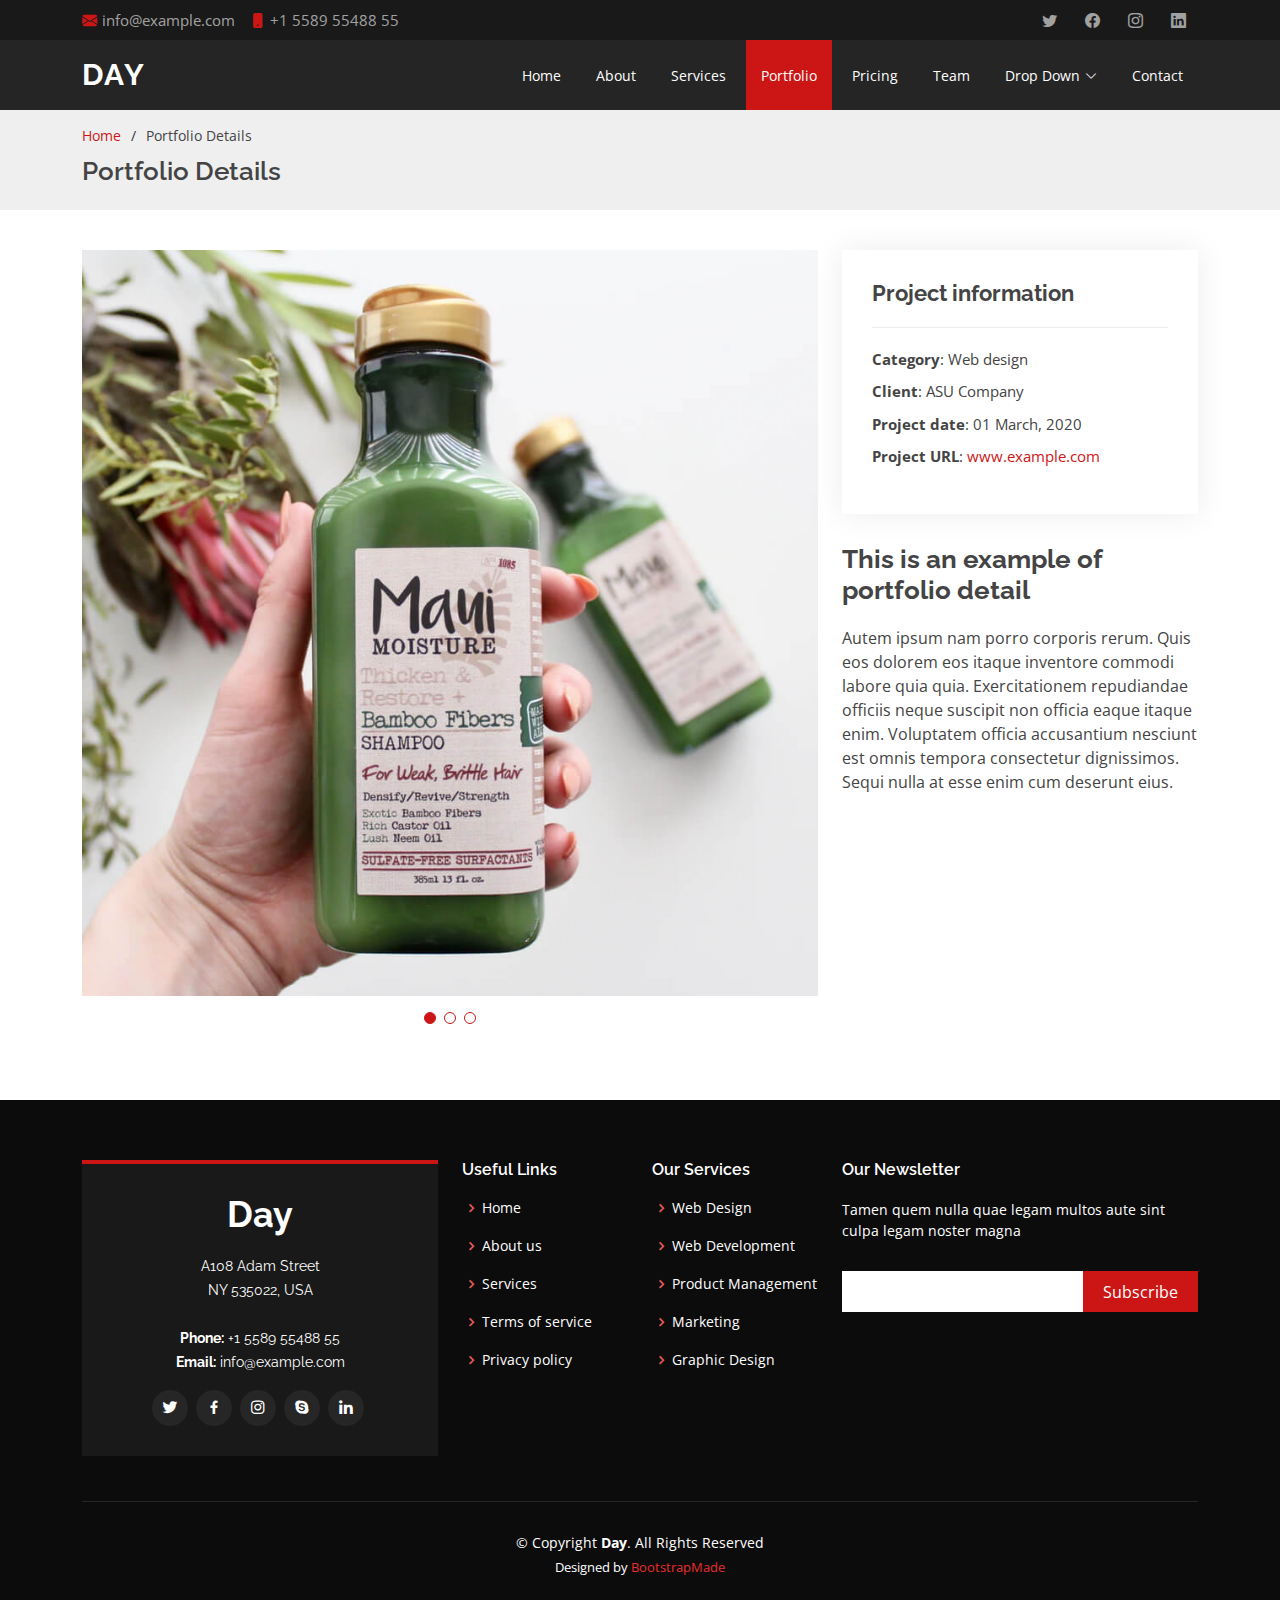
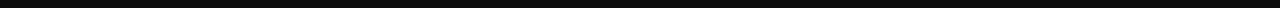
<file: portfolio-details.html>
<!DOCTYPE html>
<html lang="en">

<head>
  <meta charset="utf-8">
  <meta content="width=device-width, initial-scale=1.0" name="viewport">

  <title>Portfolio Details - Day Bootstrap Template</title>
  <meta content="" name="description">
  <meta content="" name="keywords">

  <!-- Favicons -->
  <link href="assets/img/favicon.png" rel="icon">
  <link href="assets/img/apple-touch-icon.png" rel="apple-touch-icon">

  <!-- Google Fonts -->
  <link href="https://fonts.googleapis.com/css?family=Open+Sans:300,300i,400,400i,600,600i,700,700i|Raleway:300,300i,400,400i,500,500i,600,600i,700,700i|Poppins:300,300i,400,400i,500,500i,600,600i,700,700i" rel="stylesheet">

  <!-- Vendor CSS Files -->
  <link href="assets/vendor/aos/aos.css" rel="stylesheet">
  <link href="assets/vendor/bootstrap/css/bootstrap.min.css" rel="stylesheet">
  <link href="assets/vendor/bootstrap-icons/bootstrap-icons.css" rel="stylesheet">
  <link href="assets/vendor/boxicons/css/boxicons.min.css" rel="stylesheet">
  <link href="assets/vendor/glightbox/css/glightbox.min.css" rel="stylesheet">
  <link href="assets/vendor/swiper/swiper-bundle.min.css" rel="stylesheet">

  <!-- Template Main CSS File -->
  <link href="assets/css/style.css" rel="stylesheet">

  <!-- =======================================================
  * Template Name: Day - v4.9.1
  * Template URL: https://bootstrapmade.com/day-multipurpose-html-template-for-free/
  * Author: BootstrapMade.com
  * License: https://bootstrapmade.com/license/
  ======================================================== -->
</head>

<body>

  <!-- ======= Top Bar ======= -->
  <section id="topbar" class="d-flex align-items-center">
    <div class="container d-flex justify-content-center justify-content-md-between">
      <div class="contact-info d-flex align-items-center">
        <i class="bi bi-envelope-fill"></i><a href="mailto:contact@example.com">info@example.com</a>
        <i class="bi bi-phone-fill phone-icon"></i> +1 5589 55488 55
      </div>
      <div class="social-links d-none d-md-block">
        <a href="#" class="twitter"><i class="bi bi-twitter"></i></a>
        <a href="#" class="facebook"><i class="bi bi-facebook"></i></a>
        <a href="#" class="instagram"><i class="bi bi-instagram"></i></a>
        <a href="#" class="linkedin"><i class="bi bi-linkedin"></i></i></a>
      </div>
    </div>
  </section>

  <!-- ======= Header ======= -->
  <header id="header" class="d-flex align-items-center">
    <div class="container d-flex align-items-center justify-content-between">

      <h1 class="logo"><a href="index.html">Day</a></h1>
      <!-- Uncomment below if you prefer to use an image logo -->
      <!-- <a href="index.html" class="logo"><img src="assets/img/logo.png" alt="" class="img-fluid"></a>-->

      <nav id="navbar" class="navbar">
        <ul>
          <li><a class="nav-link scrollto " href="#hero">Home</a></li>
          <li><a class="nav-link scrollto" href="#about">About</a></li>
          <li><a class="nav-link scrollto" href="#services">Services</a></li>
          <li><a class="nav-link scrollto active" href="#portfolio">Portfolio</a></li>
          <li><a class="nav-link scrollto" href="#pricing">Pricing</a></li>
          <li><a class="nav-link scrollto" href="#team">Team</a></li>
          <li class="dropdown"><a href="#"><span>Drop Down</span> <i class="bi bi-chevron-down"></i></a>
            <ul>
              <li><a href="#">Drop Down 1</a></li>
              <li class="dropdown"><a href="#"><span>Deep Drop Down</span> <i class="bi bi-chevron-right"></i></a>
                <ul>
                  <li><a href="#">Deep Drop Down 1</a></li>
                  <li><a href="#">Deep Drop Down 2</a></li>
                  <li><a href="#">Deep Drop Down 3</a></li>
                  <li><a href="#">Deep Drop Down 4</a></li>
                  <li><a href="#">Deep Drop Down 5</a></li>
                </ul>
              </li>
              <li><a href="#">Drop Down 2</a></li>
              <li><a href="#">Drop Down 3</a></li>
              <li><a href="#">Drop Down 4</a></li>
            </ul>
          </li>
          <li><a class="nav-link scrollto" href="#contact">Contact</a></li>
        </ul>
        <i class="bi bi-list mobile-nav-toggle"></i>
      </nav><!-- .navbar -->

    </div>
  </header><!-- End Header -->

  <main id="main">

    <!-- ======= Breadcrumbs ======= -->
    <section id="breadcrumbs" class="breadcrumbs">
      <div class="container">

        <ol>
          <li><a href="index.html">Home</a></li>
          <li>Portfolio Details</li>
        </ol>
        <h2>Portfolio Details</h2>

      </div>
    </section><!-- End Breadcrumbs -->

    <!-- ======= Portfolio Details Section ======= -->
    <section id="portfolio-details" class="portfolio-details">
      <div class="container">

        <div class="row gy-4">

          <div class="col-lg-8">
            <div class="portfolio-details-slider swiper">
              <div class="swiper-wrapper align-items-center">

                <div class="swiper-slide">
                  <img src="assets/img/portfolio/portfolio-1.jpg" alt="">
                </div>

                <div class="swiper-slide">
                  <img src="assets/img/portfolio/portfolio-2.jpg" alt="">
                </div>

                <div class="swiper-slide">
                  <img src="assets/img/portfolio/portfolio-3.jpg" alt="">
                </div>

              </div>
              <div class="swiper-pagination"></div>
            </div>
          </div>

          <div class="col-lg-4">
            <div class="portfolio-info">
              <h3>Project information</h3>
              <ul>
                <li><strong>Category</strong>: Web design</li>
                <li><strong>Client</strong>: ASU Company</li>
                <li><strong>Project date</strong>: 01 March, 2020</li>
                <li><strong>Project URL</strong>: <a href="#">www.example.com</a></li>
              </ul>
            </div>
            <div class="portfolio-description">
              <h2>This is an example of portfolio detail</h2>
              <p>
                Autem ipsum nam porro corporis rerum. Quis eos dolorem eos itaque inventore commodi labore quia quia. Exercitationem repudiandae officiis neque suscipit non officia eaque itaque enim. Voluptatem officia accusantium nesciunt est omnis tempora consectetur dignissimos. Sequi nulla at esse enim cum deserunt eius.
              </p>
            </div>
          </div>

        </div>

      </div>
    </section><!-- End Portfolio Details Section -->

  </main><!-- End #main -->

  <!-- ======= Footer ======= -->
  <footer id="footer">
    <div class="footer-top">
      <div class="container">
        <div class="row">

          <div class="col-lg-4 col-md-6">
            <div class="footer-info">
              <h3>Day</h3>
              <p>
                A108 Adam Street <br>
                NY 535022, USA<br><br>
                <strong>Phone:</strong> +1 5589 55488 55<br>
                <strong>Email:</strong> info@example.com<br>
              </p>
              <div class="social-links mt-3">
                <a href="#" class="twitter"><i class="bx bxl-twitter"></i></a>
                <a href="#" class="facebook"><i class="bx bxl-facebook"></i></a>
                <a href="#" class="instagram"><i class="bx bxl-instagram"></i></a>
                <a href="#" class="google-plus"><i class="bx bxl-skype"></i></a>
                <a href="#" class="linkedin"><i class="bx bxl-linkedin"></i></a>
              </div>
            </div>
          </div>

          <div class="col-lg-2 col-md-6 footer-links">
            <h4>Useful Links</h4>
            <ul>
              <li><i class="bx bx-chevron-right"></i> <a href="#">Home</a></li>
              <li><i class="bx bx-chevron-right"></i> <a href="#">About us</a></li>
              <li><i class="bx bx-chevron-right"></i> <a href="#">Services</a></li>
              <li><i class="bx bx-chevron-right"></i> <a href="#">Terms of service</a></li>
              <li><i class="bx bx-chevron-right"></i> <a href="#">Privacy policy</a></li>
            </ul>
          </div>

          <div class="col-lg-2 col-md-6 footer-links">
            <h4>Our Services</h4>
            <ul>
              <li><i class="bx bx-chevron-right"></i> <a href="#">Web Design</a></li>
              <li><i class="bx bx-chevron-right"></i> <a href="#">Web Development</a></li>
              <li><i class="bx bx-chevron-right"></i> <a href="#">Product Management</a></li>
              <li><i class="bx bx-chevron-right"></i> <a href="#">Marketing</a></li>
              <li><i class="bx bx-chevron-right"></i> <a href="#">Graphic Design</a></li>
            </ul>
          </div>

          <div class="col-lg-4 col-md-6 footer-newsletter">
            <h4>Our Newsletter</h4>
            <p>Tamen quem nulla quae legam multos aute sint culpa legam noster magna</p>
            <form action="" method="post">
              <input type="email" name="email"><input type="submit" value="Subscribe">
            </form>

          </div>

        </div>
      </div>
    </div>

    <div class="container">
      <div class="copyright">
        &copy; Copyright <strong><span>Day</span></strong>. All Rights Reserved
      </div>
      <div class="credits">
        <!-- All the links in the footer should remain intact. -->
        <!-- You can delete the links only if you purchased the pro version. -->
        <!-- Licensing information: https://bootstrapmade.com/license/ -->
        <!-- Purchase the pro version with working PHP/AJAX contact form: https://bootstrapmade.com/day-multipurpose-html-template-for-free/ -->
        Designed by <a href="https://bootstrapmade.com/">BootstrapMade</a>
      </div>
    </div>
  </footer><!-- End Footer -->

  <a href="#" class="back-to-top d-flex align-items-center justify-content-center"><i class="bi bi-arrow-up-short"></i></a>
  <div id="preloader"></div>

  <!-- Vendor JS Files -->
  <script src="assets/vendor/aos/aos.js"></script>
  <script src="assets/vendor/bootstrap/js/bootstrap.bundle.min.js"></script>
  <script src="assets/vendor/glightbox/js/glightbox.min.js"></script>
  <script src="assets/vendor/isotope-layout/isotope.pkgd.min.js"></script>
  <script src="assets/vendor/swiper/swiper-bundle.min.js"></script>
  <script src="assets/vendor/php-email-form/validate.js"></script>

  <!-- Template Main JS File -->
  <script src="assets/js/main.js"></script>

</body>

</html>
</file>
<file: assets/css/style1.css>
/**
* Template Name: Day - v4.9.1
* Template URL: https://bootstrapmade.com/day-multipurpose-html-template-for-free/
* Author: BootstrapMade.com
* License: https://bootstrapmade.com/license/
*/

/*--------------------------------------------------------------
# General
--------------------------------------------------------------*/
body {
    font-family: "Open Sans", sans-serif;
    color: #444444;
  }
  
  a {
    color: #cc1616;
    text-decoration: none;
  }
  
  a:hover {
    color: #e82d2d;
    text-decoration: none;
  }
  
  h1,
  h2,
  h3,
  h4,
  h5,
  h6 {
    font-family: "Raleway", sans-serif;
  }
  
  /*--------------------------------------------------------------
  # Back to top button
  --------------------------------------------------------------*/
  .back-to-top {
    position: fixed;
    visibility: hidden;
    opacity: 0;
    right: 15px;
    bottom: 15px;
    z-index: 996;
    background: #cc1616;
    width: 40px;
    height: 40px;
    transition: all 0.4s;
  }
  
  .back-to-top i {
    font-size: 28px;
    color: #fff;
    line-height: 0;
  }
  
  .back-to-top:hover {
    background: #e72323;
    color: #fff;
  }
  
  .back-to-top.active {
    visibility: visible;
    opacity: 1;
  }
  
  /*--------------------------------------------------------------
  # Preloader
  --------------------------------------------------------------*/
  #preloader {
    position: fixed;
    top: 0;
    left: 0;
    right: 0;
    bottom: 0;
    z-index: 9999;
    overflow: hidden;
    background: #fff;
  }
  
  #preloader:before {
    content: "";
    position: fixed;
    top: calc(50% - 30px);
    left: calc(50% - 30px);
    border: 6px solid #cc1616;
    border-top-color: #efefef;
    border-radius: 50%;
    width: 60px;
    height: 60px;
    -webkit-animation: animate-preloader 1s linear infinite;
    animation: animate-preloader 1s linear infinite;
  }
  
  @-webkit-keyframes animate-preloader {
    0% {
      transform: rotate(0deg);
    }
  
    100% {
      transform: rotate(360deg);
    }
  }
  
  @keyframes animate-preloader {
    0% {
      transform: rotate(0deg);
    }
  
    100% {
      transform: rotate(360deg);
    }
  }
  
  /*--------------------------------------------------------------
  # Disable aos animation delay on mobile devices
  --------------------------------------------------------------*/
  @media screen and (max-width: 768px) {
    [data-aos-delay] {
      transition-delay: 0 !important;
    }
  }
  
  /*--------------------------------------------------------------
  # Top Bar
  --------------------------------------------------------------*/
  #topbar {
    background: #191919;
    font-size: 15px;
    height: 40px;
    padding: 0;
    color: rgba(255, 255, 255, 0.6);
  }
  
  #topbar .contact-info a {
    line-height: 0;
    color: rgba(255, 255, 255, 0.6);
    transition: 0.3s;
  }
  
  #topbar .contact-info a:hover {
    color: #fff;
  }
  
  #topbar .contact-info i {
    color: #cc1616;
    line-height: 0;
    margin-right: 5px;
  }
  
  #topbar .contact-info .phone-icon {
    margin-left: 15px;
  }
  
  #topbar .social-links a {
    color: rgba(255, 255, 255, 0.6);
    padding: 4px 12px;
    display: inline-block;
    line-height: 1px;
    transition: 0.3s;
  }
  
  #topbar .social-links a:hover {
    color: #fff;
  }
  
  /*--------------------------------------------------------------
  # Header
  --------------------------------------------------------------*/
  #header {
    background: rgba(25, 25, 25, 0.95);
    transition: all 0.5s;
    z-index: 997;
    height: 70px;
  }
  
  #header.fixed-top {
    background: #191919;
  }
  
  #header .logo {
    font-size: 30px;
    margin: 0;
    padding: 0;
    line-height: 1;
    font-weight: 700;
    letter-spacing: 2px;
    text-transform: uppercase;
  }
  
  #header .logo a {
    color: #fff;
  }
  
  #header .logo img {
    max-height: 40px;
  }
  
  .scrolled-offset {
    margin-top: 70px;
  }
  
  /*--------------------------------------------------------------
  # Navigation Menu
  --------------------------------------------------------------*/
  /**
  * Desktop Navigation 
  */
  .navbar {
    padding: 0;
  }
  
  .navbar ul {
    margin: 0;
    padding: 0;
    display: flex;
    list-style: none;
    align-items: center;
  }
  
  .navbar li {
    position: relative;
  }
  
  .navbar>ul>li {
    margin-left: 5px;
  }
  
  .navbar a,
  .navbar a:focus {
    display: flex;
    align-items: center;
    justify-content: space-between;
    padding: 25px 15px 24px 15px;
    font-size: 14px;
    color: #fff;
    white-space: nowrap;
    transition: 0.3s;
  }
  
  .navbar a i,
  .navbar a:focus i {
    font-size: 12px;
    line-height: 0;
    margin-left: 5px;
  }
  
  .navbar a:hover,
  .navbar .active,
  .navbar .active:focus,
  .navbar li:hover>a {
    background: #cc1616;
  }
  
  .navbar .dropdown ul {
    display: block;
    position: absolute;
    left: 0;
    top: calc(100% + 30px);
    margin: 0;
    padding: 10px 0;
    z-index: 99;
    opacity: 0;
    visibility: hidden;
    background: #fff;
    box-shadow: 0px 0px 30px rgba(127, 137, 161, 0.25);
    transition: 0.3s;
  }
  
  .navbar .dropdown ul li {
    min-width: 200px;
  }
  
  .navbar .dropdown ul a {
    padding: 10px 20px;
    color: #191919;
  }
  
  .navbar .dropdown ul a i {
    font-size: 12px;
  }
  
  .navbar .dropdown ul a:hover,
  .navbar .dropdown ul .active:hover,
  .navbar .dropdown ul li:hover>a {
    color: #fff;
  }
  
  .navbar .dropdown:hover>ul {
    opacity: 1;
    top: 100%;
    visibility: visible;
  }
  
  .navbar .dropdown .dropdown ul {
    top: 0;
    left: calc(100% - 30px);
    visibility: hidden;
  }
  
  .navbar .dropdown .dropdown:hover>ul {
    opacity: 1;
    top: 0;
    left: 100%;
    visibility: visible;
  }
  
  @media (max-width: 1366px) {
    .navbar .dropdown .dropdown ul {
      left: -90%;
    }
  
    .navbar .dropdown .dropdown:hover>ul {
      left: -100%;
    }
  }
  
  /**
  * Mobile Navigation 
  */
  .mobile-nav-toggle {
    color: #fff;
    font-size: 28px;
    cursor: pointer;
    display: none;
    line-height: 0;
    transition: 0.5s;
  }
  
  .mobile-nav-toggle.bi-x {
    color: #cc1616;
  }
  
  @media (max-width: 991px) {
    .mobile-nav-toggle {
      display: block;
    }
  
    .navbar ul {
      display: none;
    }
  }
  
  .navbar-mobile {
    position: fixed;
    overflow: hidden;
    top: 0;
    right: 0;
    left: 0;
    bottom: 0;
    background: rgba(0, 0, 0, 0.9);
    transition: 0.3s;
    z-index: 999;
  }
  
  .navbar-mobile .mobile-nav-toggle {
    position: absolute;
    top: 15px;
    right: 15px;
  }
  
  .navbar-mobile ul {
    display: block;
    position: absolute;
    top: 55px;
    right: 15px;
    bottom: 15px;
    left: 15px;
    padding: 10px 0;
    background-color: #fff;
    overflow-y: auto;
    transition: 0.3s;
  }
  
  .navbar-mobile a,
  .navbar-mobile a:focus {
    padding: 10px 20px;
    font-size: 15px;
    color: #191919;
  }
  
  .navbar-mobile a:hover,
  .navbar-mobile .active,
  .navbar-mobile li:hover>a {
    color: #cc1616;
    background: none;
  }
  
  .navbar-mobile .getstarted,
  .navbar-mobile .getstarted:focus {
    margin: 15px;
  }
  
  .navbar-mobile .dropdown ul {
    position: static;
    display: none;
    margin: 10px 20px;
    padding: 10px 0;
    z-index: 99;
    opacity: 1;
    visibility: visible;
    background: #fff;
    box-shadow: 0px 0px 30px rgba(127, 137, 161, 0.25);
  }
  
  .navbar-mobile .dropdown ul li {
    min-width: 200px;
  }
  
  .navbar-mobile .dropdown ul a {
    padding: 10px 20px;
  }
  
  .navbar-mobile .dropdown ul a i {
    font-size: 12px;
  }
  
  .navbar-mobile .dropdown ul a:hover,
  .navbar-mobile .dropdown ul .active:hover,
  .navbar-mobile .dropdown ul li:hover>a {
    color: #cc1616;
  }
  
  .navbar-mobile .dropdown>.dropdown-active {
    display: block;
  }
  
  /*--------------------------------------------------------------
  # Hero Section
  --------------------------------------------------------------*/
  #hero {
    width: 100%;
    height: calc(100vh - 110px);
    background: url("../img/vision-main.jpeg") top center;
    background-size: cover;
    position: relative;
  }
  
  #hero:before {
    content: "";
    background: rgba(0, 0, 0, 0.5);
    position: absolute;
    bottom: 0;
    top: 0;
    left: 0;
    right: 0;
  }
  
  #hero h1 {
    margin: 0 0 10px 0;
    font-size: 48px;
    font-weight: 700;
    line-height: 56px;
    text-transform: uppercase;
    color: #fff;
  }
  
  #hero h2 {
    color: #eee;
    margin-bottom: 30px;
    font-size: 24px;
  }
  
  #hero .btn-get-started {
    font-family: "Raleway", sans-serif;
    text-transform: uppercase;
    font-weight: 500;
    font-size: 14px;
    letter-spacing: 0.5px;
    display: inline-block;
    padding: 10px 28px;
    transition: 0.5s;
    border: 2px solid #fff;
    color: #fff;
  }
  
  #hero .btn-get-started:hover {
    background: #cc1616;
    border-color: #cc1616;
  }
  
  @media (min-width: 1024px) {
    #hero {
      background-attachment: fixed;
    }
  }
  
  @media (max-width: 768px) {
    #hero {
      text-align: center;
    }
  
    #hero .container {
      padding-top: 40px;
    }
  
    #hero h1 {
      font-size: 28px;
      line-height: 36px;
    }
  
    #hero h2 {
      font-size: 18px;
      line-height: 24px;
      margin-bottom: 30px;
    }
  }
  
  /*--------------------------------------------------------------
  # Sections General
  --------------------------------------------------------------*/
  section {
    padding: 60px 0;
    overflow: hidden;
  }
  
  .section-title {
    text-align: center;
    padding: 30px 0;
    position: relative;
  }
  
  .section-title h2 {
    font-size: 32px;
    font-weight: 700;
    text-transform: uppercase;
    margin-bottom: 20px;
    padding-bottom: 0;
    color: #191919;
    position: relative;
    z-index: 2;
  }
  
  .section-title span {
    position: absolute;
    top: 30px;
    color: #f4f4f4;
    left: 0;
    right: 0;
    z-index: 1;
    font-weight: 700;
    font-size: 52px;
    text-transform: uppercase;
    line-height: 0;
  }
  
  .section-title p {
    margin-bottom: 0;
    position: relative;
    z-index: 2;
  }
  
  @media (max-width: 575px) {
    .section-title h2 {
      font-size: 28px;
      margin-bottom: 15px;
    }
  
    .section-title span {
      font-size: 38px;
    }
  }
  
  /*--------------------------------------------------------------
  # About
  --------------------------------------------------------------*/
  .about .content h3 {
    font-weight: 600;
    font-size: 26px;
  }
  
  .about .content ul {
    list-style: none;
    padding: 0;
  }
  
  .about .content ul li {
    padding-bottom: 10px;
  }
  
  .about .content ul i {
    font-size: 20px;
    padding-right: 4px;
    color: #cc1616;
  }
  
  .about .content p:last-child {
    margin-bottom: 0;
  }
  
  /*--------------------------------------------------------------
  # Why Us
  --------------------------------------------------------------*/
  .why-us {
    padding-top: 10px;
  }
  
  .why-us .box {
    padding: 50px 30px;
    box-shadow: 0px 2px 15px rgba(0, 0, 0, 0.1);
    transition: all ease-in-out 0.3s;
  }
  
  .why-us .box span {
    display: block;
    font-size: 28px;
    font-weight: 700;
    color: #ed5b5b;
  }
  
  .why-us .box h4 {
    font-size: 24px;
    font-weight: 600;
    padding: 0;
    margin: 20px 0;
    color: #191919;
  }
  
  .why-us .box p {
    color: #aaaaaa;
    font-size: 15px;
    margin: 0;
    padding: 0;
  }
  
  .why-us .box:hover {
    background: #cc1616;
    padding: 30px 30px 70px 30px;
    box-shadow: 10px 15px 30px rgba(0, 0, 0, 0.18);
  }
  
  .why-us .box:hover span,
  .why-us .box:hover h4,
  .why-us .box:hover p {
    color: #fff;
  }
  
  /*--------------------------------------------------------------
  # Clients
  --------------------------------------------------------------*/
  .clients {
    background: #f2f2f2;
    padding: 15px 0;
    text-align: center;
  }
  
  .clients img {
    width: 50%;
    filter: grayscale(100);
    transition: all 0.4s ease-in-out;
    display: inline-block;
    padding: 15px 0;
  }
  
  .clients img:hover {
    filter: none;
    transform: scale(1.2);
  }
  
  @media (max-width: 768px) {
    .clients img {
      width: 40%;
    }
  }
  
  /*--------------------------------------------------------------
  # Services
  --------------------------------------------------------------*/
  .services .icon-box {
    text-align: center;
    padding: 80px 20px;
    transition: all ease-in-out 0.3s;
    box-shadow: 0px 2px 15px rgba(0, 0, 0, 0.1);
  }
  
  .services .icon-box .icon {
    margin: 0 auto;
    width: 64px;
    height: 64px;
    background: #cc1616;
    transition: all 0.3s ease-out 0s;
    display: flex;
    align-items: center;
    justify-content: center;
    margin-bottom: 20px;
    transform-style: preserve-3d;
  }
  
  .services .icon-box .icon i {
    color: #fff;
    font-size: 28px;
  }
  
  .services .icon-box .icon::before {
    position: absolute;
    content: "";
    left: -8px;
    top: -8px;
    height: 100%;
    width: 100%;
    background: #fce5e5;
    transition: all 0.3s ease-out 0s;
    transform: translateZ(-1px);
  }
  
  .services .icon-box h4 {
    font-weight: 700;
    margin-bottom: 15px;
    font-size: 24px;
  }
  
  .services .icon-box h4 a {
    color: #191919;
  }
  
  .services .icon-box p {
    line-height: 24px;
    font-size: 14px;
    margin-bottom: 0;
  }
  
  .services .icon-box:hover {
    background: #cc1616;
    border-color: #cc1616;
    padding: 70px 20px 90px 20px;
  }
  
  .services .icon-box:hover .icon {
    background: #fff;
  }
  
  .services .icon-box:hover .icon i {
    color: #cc1616;
  }
  
  .services .icon-box:hover .icon::before {
    background: #e82d2d;
  }
  
  .services .icon-box:hover h4 a,
  .services .icon-box:hover p {
    color: #fff;
  }
  
  /*--------------------------------------------------------------
  # Cta
  --------------------------------------------------------------*/
  .cta {
    background: linear-gradient(rgba(2, 2, 2, 0.5), rgba(0, 0, 0, 0.5)), url("../img/vision-main.jpeg") fixed center center;
    background-size: cover;
    padding: 120px 0;
  }
  
  .cta h3 {
    color: #fff;
    font-size: 28px;
    font-weight: 700;
  }
  
  .cta p {
    color: #fff;
  }
  
  .cta .cta-btn {
    font-family: "Raleway", sans-serif;
    text-transform: uppercase;
    font-weight: 500;
    font-size: 14px;
    letter-spacing: 1px;
    display: inline-block;
    padding: 10px 28px;
    transition: 0.5s;
    margin-top: 10px;
    border: 2px solid #fff;
    color: #fff;
  }
  
  .cta .cta-btn:hover {
    background: #cc1616;
    border: 2px solid #cc1616;
  }
  
  /*--------------------------------------------------------------
  # Portfolio
  --------------------------------------------------------------*/
  .portfolio #portfolio-flters {
    padding: 0;
    margin: 0 auto 25px auto;
    list-style: none;
    text-align: center;
    border-radius: 50px;
  }
  
  .portfolio #portfolio-flters li {
    cursor: pointer;
    display: inline-block;
    padding: 10px 15px;
    font-size: 15px;
    font-weight: 500;
    line-height: 1;
    text-transform: uppercase;
    color: #444444;
    margin-bottom: 5px;
    transition: all 0.3s ease-in-out;
    font-family: "Poppins", sans-serif;
  }
  
  .portfolio #portfolio-flters li:hover,
  .portfolio #portfolio-flters li.filter-active {
    color: #e82d2d;
  }
  
  .portfolio #portfolio-flters li:last-child {
    margin-right: 0;
  }
  
  .portfolio .portfolio-item {
    margin-bottom: 30px;
  }
  
  .portfolio .portfolio-item .portfolio-info {
    opacity: 0;
    position: absolute;
    left: 30px;
    right: 30px;
    bottom: 0;
    z-index: 3;
    transition: all ease-in-out 0.3s;
    background: rgba(255, 255, 255, 0.9);
    padding: 15px;
  }
  
  .portfolio .portfolio-item .portfolio-info h4 {
    font-size: 18px;
    color: #fff;
    font-weight: 600;
    color: #191919;
  }
  
  .portfolio .portfolio-item .portfolio-info p {
    color: #4c4c4c;
    font-size: 14px;
    margin-bottom: 0;
  }
  
  .portfolio .portfolio-item .portfolio-info .preview-link,
  .portfolio .portfolio-item .portfolio-info .details-link {
    position: absolute;
    right: 144px;
    margin-top: 7px;
    font-size: 24px;
    top: calc(50% - 18px);
    color: #333333;
  }
  
  .portfolio .portfolio-item .portfolio-info .preview-link:hover,
  .portfolio .portfolio-item .portfolio-info .details-link:hover {
    color: #cc1616;
  }
  
  .portfolio .portfolio-item .portfolio-info .details-link {
    right: 10px;
  }
  
  .portfolio .portfolio-item .portfolio-links {
    opacity: 0;
    left: 0;
    right: 0;
    text-align: center;
    z-index: 3;
    position: absolute;
    transition: all ease-in-out 0.3s;
  }
  
  .portfolio .portfolio-item .portfolio-links a {
    color: #fff;
    margin: 0 2px;
    font-size: 28px;
    display: inline-block;
    transition: 0.3s;
  }
  
  .portfolio .portfolio-item .portfolio-links a:hover {
    color: #e82d2d;
  }
  
  .portfolio .portfolio-item:hover .portfolio-info {
    opacity: 1;
    bottom: 20px;
  }
  
  /*--------------------------------------------------------------
  # Portfolio Details
  --------------------------------------------------------------*/
  .portfolio-details {
    padding-top: 40px;
  }
  
  .portfolio-details .portfolio-details-slider img {
    width: 100%;
  }
  
  .portfolio-details .portfolio-details-slider .swiper-pagination {
    margin-top: 20px;
    position: relative;
  }
  
  .portfolio-details .portfolio-details-slider .swiper-pagination .swiper-pagination-bullet {
    width: 12px;
    height: 12px;
    background-color: #fff;
    opacity: 1;
    border: 1px solid #cc1616;
  }
  
  .portfolio-details .portfolio-details-slider .swiper-pagination .swiper-pagination-bullet-active {
    background-color: #cc1616;
  }
  
  .portfolio-details .portfolio-info {
    padding: 30px;
    box-shadow: 0px 0 30px rgba(25, 25, 25, 0.08);
  }
  
  .portfolio-details .portfolio-info h3 {
    font-size: 22px;
    font-weight: 700;
    margin-bottom: 20px;
    padding-bottom: 20px;
    border-bottom: 1px solid #eee;
  }
  
  .portfolio-details .portfolio-info ul {
    list-style: none;
    padding: 0;
    font-size: 15px;
  }
  
  .portfolio-details .portfolio-info ul li+li {
    margin-top: 10px;
  }
  
  .portfolio-details .portfolio-description {
    padding-top: 30px;
  }
  
  .portfolio-details .portfolio-description h2 {
    font-size: 26px;
    font-weight: 700;
    margin-bottom: 20px;
  }
  
  .portfolio-details .portfolio-description p {
    padding: 0;
  }
  
  /*--------------------------------------------------------------
  # Pricing
  --------------------------------------------------------------*/
  .pricing .box {
    padding: 20px;
    background: #f9f9f9;
    text-align: center;
    border-radius: 8px;
    position: relative;
    overflow: hidden;
  }
  
  .pricing .box h3 {
    font-weight: 400;
    padding: 15px;
    font-size: 18px;
    text-transform: uppercase;
    font-weight: 600;
    color: #191919;
  }
  
  .pricing .box h4 {
    font-size: 42px;
    color: #cc1616;
    font-weight: 500;
    font-family: "Open Sans", sans-serif;
    margin-bottom: 20px;
  }
  
  .pricing .box h4 sup {
    font-size: 20px;
    top: -15px;
    left: -3px;
  }
  
  .pricing .box h4 span {
    color: #bababa;
    font-size: 16px;
    font-weight: 300;
  }
  
  .pricing .box ul {
    padding: 0;
    list-style: none;
    color: #191919;
    text-align: center;
    line-height: 20px;
    font-size: 14px;
  }
  
  .pricing .box ul li {
    padding-bottom: 16px;
  }
  
  .pricing .box ul i {
    color: #cc1616;
    font-size: 18px;
    padding-right: 4px;
  }
  
  .pricing .box ul .na {
    color: #ccc;
    text-decoration: line-through;
  }
  
  .pricing .box .btn-wrap {
    padding: 15px;
    text-align: center;
  }
  
  .pricing .box .btn-buy {
    background: #cc1616;
    display: inline-block;
    padding: 10px 40px;
    color: #fff;
    transition: none;
    font-size: 14px;
    font-weight: 400;
    font-family: "Raleway", sans-serif;
    font-weight: 600;
    transition: 0.3s;
  }
  
  .pricing .box .btn-buy:hover {
    background: #e82d2d;
  }
  
  .pricing .featured {
    background: #cc1616;
    box-shadow: none;
    color: #fff;
  }
  
  .pricing .featured h3,
  .pricing .featured h4,
  .pricing .featured ul,
  .pricing .featured ul li,
  .pricing .featured ul .na {
    color: #fff;
  }
  
  .pricing .featured h4 span {
    color: rgba(255, 255, 255, 0.58);
  }
  
  .pricing .featured .btn-wrap {
    padding: 15px;
    text-align: center;
  }
  
  .pricing .featured .btn-buy {
    background: rgba(255, 255, 255, 0.2);
  }
  
  .pricing .featured .btn-buy:hover {
    background: #fff;
    color: #cc1616;
  }
  
  /*--------------------------------------------------------------
  # Team
  --------------------------------------------------------------*/
  .team .member {
    text-align: center;
    margin-bottom: 20px;
    box-shadow: 0px 0px 12px 0px rgba(0, 0, 0, 0.1);
    padding: 30px 20px;
    background: #fff;
  }
  
  .team .member img {
    max-width: 60%;
    border-radius: 50%;
    margin: 0 0 30px 0;
  }
  
  .team .member h4 {
    font-weight: 700;
    margin-bottom: 2px;
    font-size: 18px;
  }
  
  .team .member span {
    font-style: italic;
    display: block;
    font-size: 13px;
  }
  
  .team .member p {
    padding-top: 10px;
    font-size: 14px;
    font-style: italic;
    color: #aaaaaa;
  }
  
  .team .member .social {
    margin-top: 15px;
  }
  
  .team .member .social a {
    color: #919191;
    transition: 0.3s;
  }
  
  .team .member .social a:hover {
    color: #cc1616;
  }
  
  .team .member .social i {
    font-size: 18px;
    margin: 0 2px;
  }
  
  /*--------------------------------------------------------------
  # Contact
  --------------------------------------------------------------*/
  .contact .info-box {
    color: #444444;
    text-align: center;
    box-shadow: 0 0 30px rgba(214, 215, 216, 0.6);
    padding: 20px 0 30px 0;
  }
  
  .contact .info-box i {
    font-size: 32px;
    color: #cc1616;
    border-radius: 50%;
    padding: 8px;
    border: 2px dotted #f5a0a0;
  }
  
  .contact .info-box h3 {
    font-size: 20px;
    color: #777777;
    font-weight: 700;
    margin: 10px 0;
  }
  
  .contact .info-box p {
    padding: 0;
    line-height: 24px;
    font-size: 14px;
    margin-bottom: 0;
  }
  
  .contact .php-email-form {
    box-shadow: 0 0 30px rgba(214, 215, 216, 0.6);
    padding: 30px;
  }
  
  .contact .php-email-form .error-message {
    display: none;
    color: #fff;
    background: #ed3c0d;
    text-align: left;
    padding: 15px;
    font-weight: 600;
  }
  
  .contact .php-email-form .error-message br+br {
    margin-top: 25px;
  }
  
  .contact .php-email-form .sent-message {
    display: none;
    color: #fff;
    background: #18d26e;
    text-align: center;
    padding: 15px;
    font-weight: 600;
  }
  
  .contact .php-email-form .loading {
    display: none;
    background: #fff;
    text-align: center;
    padding: 15px;
  }
  
  .contact .php-email-form .loading:before {
    content: "";
    display: inline-block;
    border-radius: 50%;
    width: 24px;
    height: 24px;
    margin: 0 10px -6px 0;
    border: 3px solid #18d26e;
    border-top-color: #eee;
    -webkit-animation: animate-loading 1s linear infinite;
    animation: animate-loading 1s linear infinite;
  }
  
  .contact .php-email-form input,
  .contact .php-email-form textarea {
    border-radius: 0;
    box-shadow: none;
    font-size: 14px;
  }
  
  .contact .php-email-form input::focus,
  .contact .php-email-form textarea::focus {
    background-color: #cc1616;
  }
  
  .contact .php-email-form input {
    padding: 10px 15px;
  }
  
  .contact .php-email-form textarea {
    padding: 12px 15px;
  }
  
  .contact .php-email-form button[type=submit] {
    background: #cc1616;
    border: 0;
    padding: 10px 24px;
    color: #fff;
    transition: 0.4s;
  }
  
  .contact .php-email-form button[type=submit]:hover {
    background: #e82d2d;
  }
  
  @-webkit-keyframes animate-loading {
    0% {
      transform: rotate(0deg);
    }
  
    100% {
      transform: rotate(360deg);
    }
  }
  
  @keyframes animate-loading {
    0% {
      transform: rotate(0deg);
    }
  
    100% {
      transform: rotate(360deg);
    }
  }
  
  /*--------------------------------------------------------------
  # Breadcrumbs
  --------------------------------------------------------------*/
  .breadcrumbs {
    padding: 15px 0;
    background: #efefef;
  }
  
  .breadcrumbs h2 {
    font-size: 26px;
    font-weight: 600;
  }
  
  .breadcrumbs ol {
    display: flex;
    flex-wrap: wrap;
    list-style: none;
    padding: 0 0 10px 0;
    margin: 0;
    font-size: 14px;
  }
  
  .breadcrumbs ol li+li {
    padding-left: 10px;
  }
  
  .breadcrumbs ol li+li::before {
    display: inline-block;
    padding-right: 10px;
    color: #333333;
    content: "/";
  }
  
  /*--------------------------------------------------------------
  # Footer
  --------------------------------------------------------------*/
  #footer {
    background: #0c0c0c;
    padding: 0 0 30px 0;
    color: #fff;
    font-size: 14px;
  }
  
  #footer .footer-top {
    padding: 60px 0 30px 0;
  }
  
  #footer .footer-top .footer-info {
    margin-bottom: 15px;
    background: #191919;
    color: #fff;
    border-top: 4px solid #cc1616;
    text-align: center;
    padding: 30px 20px;
  }
  
  #footer .footer-top .footer-info h3 {
    font-size: 36px;
    margin: 0 0 20px 0;
    padding: 2px 0 2px 0;
    line-height: 1;
    font-weight: 700;
  }
  
  #footer .footer-top .footer-info p {
    font-size: 14px;
    line-height: 24px;
    margin-bottom: 0;
    font-family: "Raleway", sans-serif;
  }
  
  #footer .footer-top .social-links a {
    font-size: 18px;
    display: inline-block;
    background: #262626;
    color: #fff;
    line-height: 1;
    padding: 8px 0;
    margin-right: 4px;
    border-radius: 50%;
    text-align: center;
    width: 36px;
    height: 36px;
    transition: 0.3s;
  }
  
  #footer .footer-top .social-links a:hover {
    background: #cc1616;
    color: #fff;
    text-decoration: none;
  }
  
  #footer .footer-top h4 {
    font-size: 16px;
    font-weight: 600;
    color: #fff;
    position: relative;
    padding-bottom: 12px;
  }
  
  #footer .footer-top .footer-links {
    margin-bottom: 30px;
  }
  
  #footer .footer-top .footer-links ul {
    list-style: none;
    padding: 0;
    margin: 0;
  }
  
  #footer .footer-top .footer-links ul i {
    padding-right: 2px;
    color: #ed5b5b;
    font-size: 18px;
    line-height: 1;
  }
  
  #footer .footer-top .footer-links ul li {
    padding: 10px 0;
    display: flex;
    align-items: center;
  }
  
  #footer .footer-top .footer-links ul li:first-child {
    padding-top: 0;
  }
  
  #footer .footer-top .footer-links ul a {
    color: #fff;
    transition: 0.3s;
    display: inline-block;
    line-height: 1;
  }
  
  #footer .footer-top .footer-links ul a:hover {
    color: #eb4444;
  }
  
  #footer .footer-top .footer-newsletter form {
    margin-top: 30px;
    background: #fff;
    padding: 6px 10px;
    position: relative;
    border-radius: 4;
  }
  
  #footer .footer-top .footer-newsletter form input[type=email] {
    border: 0;
    padding: 4px;
    width: calc(100% - 110px);
  }
  
  #footer .footer-top .footer-newsletter form input[type=submit] {
    position: absolute;
    top: 0;
    right: 0;
    bottom: 0;
    border: 0;
    background: none;
    font-size: 16px;
    padding: 0 20px;
    background: #cc1616;
    color: #fff;
    transition: 0.3s;
    border-radius: 4;
  }
  
  #footer .footer-top .footer-newsletter form input[type=submit]:hover {
    background: #e82d2d;
  }
  
  #footer .copyright {
    border-top: 1px solid #262626;
    text-align: center;
    padding-top: 30px;
  }
  
  #footer .credits {
    padding-top: 5px;
    text-align: center;
    font-size: 13px;
    color: #fff;
  }
  
  #footer .credits a {
    color: #e82d2d;
  }
  
  @media (max-width: 575px) {
    #footer .footer-top .footer-info {
      margin: -20px 0 30px 0;
    }
  }
</file>
<file: assets/css/style.css>
/**
* Template Name: Day - v4.9.1
* Template URL: https://bootstrapmade.com/day-multipurpose-html-template-for-free/
* Author: BootstrapMade.com
* License: https://bootstrapmade.com/license/
*/

/*--------------------------------------------------------------
# General
--------------------------------------------------------------*/
body {
  font-family: "Open Sans", sans-serif;
  color: #444444;
}

a {
  color: #cc1616;
  text-decoration: none;
}

a:hover {
  color: #e82d2d;
  text-decoration: none;
}

h1,
h2,
h3,
h4,
h5,
h6 {
  font-family: "Raleway", sans-serif;
}

/*--------------------------------------------------------------
# Back to top button
--------------------------------------------------------------*/
.back-to-top {
  position: fixed;
  visibility: hidden;
  opacity: 0;
  right: 15px;
  bottom: 15px;
  z-index: 996;
  background: #cc1616;
  width: 40px;
  height: 40px;
  transition: all 0.4s;
}

.back-to-top i {
  font-size: 28px;
  color: #fff;
  line-height: 0;
}

.back-to-top:hover {
  background: #e72323;
  color: #fff;
}

.back-to-top.active {
  visibility: visible;
  opacity: 1;
}

/*--------------------------------------------------------------
# Preloader
--------------------------------------------------------------*/
#preloader {
  position: fixed;
  top: 0;
  left: 0;
  right: 0;
  bottom: 0;
  z-index: 9999;
  overflow: hidden;
  background: #fff;
}

#preloader:before {
  content: "";
  position: fixed;
  top: calc(50% - 30px);
  left: calc(50% - 30px);
  border: 6px solid #cc1616;
  border-top-color: #efefef;
  border-radius: 50%;
  width: 60px;
  height: 60px;
  -webkit-animation: animate-preloader 1s linear infinite;
  animation: animate-preloader 1s linear infinite;
}

@-webkit-keyframes animate-preloader {
  0% {
    transform: rotate(0deg);
  }

  100% {
    transform: rotate(360deg);
  }
}

@keyframes animate-preloader {
  0% {
    transform: rotate(0deg);
  }

  100% {
    transform: rotate(360deg);
  }
}

/*--------------------------------------------------------------
# Disable aos animation delay on mobile devices
--------------------------------------------------------------*/
@media screen and (max-width: 768px) {
  [data-aos-delay] {
    transition-delay: 0 !important;
  }
}

/*--------------------------------------------------------------
# Top Bar
--------------------------------------------------------------*/
#topbar {
  background: #191919;
  font-size: 15px;
  height: 40px;
  padding: 0;
  color: rgba(255, 255, 255, 0.6);
}

#topbar .contact-info a {
  line-height: 0;
  color: rgba(255, 255, 255, 0.6);
  transition: 0.3s;
}

#topbar .contact-info a:hover {
  color: #fff;
}

#topbar .contact-info i {
  color: #cc1616;
  line-height: 0;
  margin-right: 5px;
}

#topbar .contact-info .phone-icon {
  margin-left: 15px;
}

#topbar .social-links a {
  color: rgba(255, 255, 255, 0.6);
  padding: 4px 12px;
  display: inline-block;
  line-height: 1px;
  transition: 0.3s;
}

#topbar .social-links a:hover {
  color: #fff;
}

/*--------------------------------------------------------------
# Header
--------------------------------------------------------------*/
#header {
  background: rgba(25, 25, 25, 0.95);
  transition: all 0.5s;
  z-index: 997;
  height: 70px;
}

#header.fixed-top {
  background: #191919;
}

#header .logo {
  font-size: 30px;
  margin: 0;
  padding: 0;
  line-height: 1;
  font-weight: 700;
  letter-spacing: 2px;
  text-transform: uppercase;
}

#header .logo a {
  color: #fff;
}

#header .logo img {
  max-height: 40px;
}

.scrolled-offset {
  margin-top: 70px;
}

/*--------------------------------------------------------------
# Navigation Menu
--------------------------------------------------------------*/
/**
* Desktop Navigation 
*/
.navbar {
  padding: 0;
}

.navbar ul {
  margin: 0;
  padding: 0;
  display: flex;
  list-style: none;
  align-items: center;
}

.navbar li {
  position: relative;
}

.navbar>ul>li {
  margin-left: 5px;
}

.navbar a,
.navbar a:focus {
  display: flex;
  align-items: center;
  justify-content: space-between;
  padding: 25px 15px 24px 15px;
  font-size: 14px;
  color: #fff;
  white-space: nowrap;
  transition: 0.3s;
}

.navbar a i,
.navbar a:focus i {
  font-size: 12px;
  line-height: 0;
  margin-left: 5px;
}

.navbar a:hover,
.navbar .active,
.navbar .active:focus,
.navbar li:hover>a {
  background: #cc1616;
}

.navbar .dropdown ul {
  display: block;
  position: absolute;
  left: 0;
  top: calc(100% + 30px);
  margin: 0;
  padding: 10px 0;
  z-index: 99;
  opacity: 0;
  visibility: hidden;
  background: #fff;
  box-shadow: 0px 0px 30px rgba(127, 137, 161, 0.25);
  transition: 0.3s;
}

.navbar .dropdown ul li {
  min-width: 200px;
}

.navbar .dropdown ul a {
  padding: 10px 20px;
  color: #191919;
}

.navbar .dropdown ul a i {
  font-size: 12px;
}

.navbar .dropdown ul a:hover,
.navbar .dropdown ul .active:hover,
.navbar .dropdown ul li:hover>a {
  color: #fff;
}

.navbar .dropdown:hover>ul {
  opacity: 1;
  top: 100%;
  visibility: visible;
}

.navbar .dropdown .dropdown ul {
  top: 0;
  left: calc(100% - 30px);
  visibility: hidden;
}

.navbar .dropdown .dropdown:hover>ul {
  opacity: 1;
  top: 0;
  left: 100%;
  visibility: visible;
}

@media (max-width: 1366px) {
  .navbar .dropdown .dropdown ul {
    left: -90%;
  }

  .navbar .dropdown .dropdown:hover>ul {
    left: -100%;
  }
}

/**
* Mobile Navigation 
*/
.mobile-nav-toggle {
  color: #fff;
  font-size: 28px;
  cursor: pointer;
  display: none;
  line-height: 0;
  transition: 0.5s;
}

.mobile-nav-toggle.bi-x {
  color: #cc1616;
}

@media (max-width: 991px) {
  .mobile-nav-toggle {
    display: block;
  }

  .navbar ul {
    display: none;
  }
}

.navbar-mobile {
  position: fixed;
  overflow: hidden;
  top: 0;
  right: 0;
  left: 0;
  bottom: 0;
  background: rgba(0, 0, 0, 0.9);
  transition: 0.3s;
  z-index: 999;
}

.navbar-mobile .mobile-nav-toggle {
  position: absolute;
  top: 15px;
  right: 15px;
}

.navbar-mobile ul {
  display: block;
  position: absolute;
  top: 55px;
  right: 15px;
  bottom: 15px;
  left: 15px;
  padding: 10px 0;
  background-color: #fff;
  overflow-y: auto;
  transition: 0.3s;
}

.navbar-mobile a,
.navbar-mobile a:focus {
  padding: 10px 20px;
  font-size: 15px;
  color: #191919;
}

.navbar-mobile a:hover,
.navbar-mobile .active,
.navbar-mobile li:hover>a {
  color: #cc1616;
  background: none;
}

.navbar-mobile .getstarted,
.navbar-mobile .getstarted:focus {
  margin: 15px;
}

.navbar-mobile .dropdown ul {
  position: static;
  display: none;
  margin: 10px 20px;
  padding: 10px 0;
  z-index: 99;
  opacity: 1;
  visibility: visible;
  background: #fff;
  box-shadow: 0px 0px 30px rgba(127, 137, 161, 0.25);
}

.navbar-mobile .dropdown ul li {
  min-width: 200px;
}

.navbar-mobile .dropdown ul a {
  padding: 10px 20px;
}

.navbar-mobile .dropdown ul a i {
  font-size: 12px;
}

.navbar-mobile .dropdown ul a:hover,
.navbar-mobile .dropdown ul .active:hover,
.navbar-mobile .dropdown ul li:hover>a {
  color: #cc1616;
}

.navbar-mobile .dropdown>.dropdown-active {
  display: block;
}

/*--------------------------------------------------------------
# Hero Section
--------------------------------------------------------------*/
#hero {
  width: 100%;
  height: calc(100vh - 110px);
  background: url("../img/") top center;
  background-size: cover;
  position: relative;
}

#hero:before {
  content: "";
  background: rgba(0, 0, 0, 0.5);
  position: absolute;
  bottom: 0;
  top: 0;
  left: 0;
  right: 0;
}

#hero h1 {
  margin: 0 0 10px 0;
  font-size: 48px;
  font-weight: 700;
  line-height: 56px;
  text-transform: uppercase;
  color: #fff;
}

#hero h2 {
  color: #eee;
  margin-bottom: 30px;
  font-size: 24px;
}

#hero .btn-get-started {
  font-family: "Raleway", sans-serif;
  text-transform: uppercase;
  font-weight: 500;
  font-size: 14px;
  letter-spacing: 0.5px;
  display: inline-block;
  padding: 10px 28px;
  transition: 0.5s;
  border: 2px solid #fff;
  color: #fff;
}

#hero .btn-get-started:hover {
  background: #cc1616;
  border-color: #cc1616;
}

@media (min-width: 1024px) {
  #hero {
    background-attachment: fixed;
  }
}

@media (max-width: 768px) {
  #hero {
    text-align: center;
  }

  #hero .container {
    padding-top: 40px;
  }

  #hero h1 {
    font-size: 28px;
    line-height: 36px;
  }

  #hero h2 {
    font-size: 18px;
    line-height: 24px;
    margin-bottom: 30px;
  }
}

/*--------------------------------------------------------------
# Sections General
--------------------------------------------------------------*/
section {
  padding: 60px 0;
  overflow: hidden;
}

.section-title {
  text-align: center;
  padding: 30px 0;
  position: relative;
}

.section-title h2 {
  font-size: 32px;
  font-weight: 700;
  text-transform: uppercase;
  margin-bottom: 20px;
  padding-bottom: 0;
  color: #191919;
  position: relative;
  z-index: 2;
}

.section-title span {
  position: absolute;
  top: 30px;
  color: #f4f4f4;
  left: 0;
  right: 0;
  z-index: 1;
  font-weight: 700;
  font-size: 52px;
  text-transform: uppercase;
  line-height: 0;
}

.section-title p {
  margin-bottom: 0;
  position: relative;
  z-index: 2;
}

@media (max-width: 575px) {
  .section-title h2 {
    font-size: 28px;
    margin-bottom: 15px;
  }

  .section-title span {
    font-size: 38px;
  }
}

/*--------------------------------------------------------------
# About
--------------------------------------------------------------*/
.about .content h3 {
  font-weight: 600;
  font-size: 26px;
}

.about .content ul {
  list-style: none;
  padding: 0;
}

.about .content ul li {
  padding-bottom: 10px;
}

.about .content ul i {
  font-size: 20px;
  padding-right: 4px;
  color: #cc1616;
}

.about .content p:last-child {
  margin-bottom: 0;
}

/*--------------------------------------------------------------
# Why Us
--------------------------------------------------------------*/
.why-us {
  padding-top: 10px;
}

.why-us .box {
  padding: 50px 30px;
  box-shadow: 0px 2px 15px rgba(0, 0, 0, 0.1);
  transition: all ease-in-out 0.3s;
}

.why-us .box span {
  display: block;
  font-size: 28px;
  font-weight: 700;
  color: #ed5b5b;
}

.why-us .box h4 {
  font-size: 24px;
  font-weight: 600;
  padding: 0;
  margin: 20px 0;
  color: #191919;
}

.why-us .box p {
  color: #aaaaaa;
  font-size: 15px;
  margin: 0;
  padding: 0;
}

.why-us .box:hover {
  background: #cc1616;
  padding: 30px 30px 70px 30px;
  box-shadow: 10px 15px 30px rgba(0, 0, 0, 0.18);
}

.why-us .box:hover span,
.why-us .box:hover h4,
.why-us .box:hover p {
  color: #fff;
}

/*--------------------------------------------------------------
# Clients
--------------------------------------------------------------*/
.clients {
  background: #f2f2f2;
  padding: 15px 0;
  text-align: center;
}

.clients img {
  width: 50%;
  filter: grayscale(100);
  transition: all 0.4s ease-in-out;
  display: inline-block;
  padding: 15px 0;
}

.clients img:hover {
  filter: none;
  transform: scale(1.2);
}

@media (max-width: 768px) {
  .clients img {
    width: 40%;
  }
}

/*--------------------------------------------------------------
# Services
--------------------------------------------------------------*/
.services .icon-box {
  text-align: center;
  padding: 80px 20px;
  transition: all ease-in-out 0.3s;
  box-shadow: 0px 2px 15px rgba(0, 0, 0, 0.1);
}

.services .icon-box .icon {
  margin: 0 auto;
  width: 64px;
  height: 64px;
  background: #cc1616;
  transition: all 0.3s ease-out 0s;
  display: flex;
  align-items: center;
  justify-content: center;
  margin-bottom: 20px;
  transform-style: preserve-3d;
}

.services .icon-box .icon i {
  color: #fff;
  font-size: 28px;
}

.services .icon-box .icon::before {
  position: absolute;
  content: "";
  left: -8px;
  top: -8px;
  height: 100%;
  width: 100%;
  background: #fce5e5;
  transition: all 0.3s ease-out 0s;
  transform: translateZ(-1px);
}

.services .icon-box h4 {
  font-weight: 700;
  margin-bottom: 15px;
  font-size: 24px;
}

.services .icon-box h4 a {
  color: #191919;
}

.services .icon-box p {
  line-height: 24px;
  font-size: 14px;
  margin-bottom: 0;
}

.services .icon-box:hover {
  background: #cc1616;
  border-color: #cc1616;
  padding: 70px 20px 90px 20px;
}

.services .icon-box:hover .icon {
  background: #fff;
}

.services .icon-box:hover .icon i {
  color: #cc1616;
}

.services .icon-box:hover .icon::before {
  background: #e82d2d;
}

.services .icon-box:hover h4 a,
.services .icon-box:hover p {
  color: #fff;
}

/*--------------------------------------------------------------
# Cta
--------------------------------------------------------------*/
.cta {
  background: linear-gradient(rgba(2, 2, 2, 0.5), rgba(0, 0, 0, 0.5)), url("../img/vision-main.jpeg") fixed center center;
  background-size: cover;
  padding: 120px 0;
}

.cta h3 {
  color: #fff;
  font-size: 28px;
  font-weight: 700;
}

.cta p {
  color: #fff;
}

.cta .cta-btn {
  font-family: "Raleway", sans-serif;
  text-transform: uppercase;
  font-weight: 500;
  font-size: 14px;
  letter-spacing: 1px;
  display: inline-block;
  padding: 10px 28px;
  transition: 0.5s;
  margin-top: 10px;
  border: 2px solid #fff;
  color: #fff;
}

.cta .cta-btn:hover {
  background: #cc1616;
  border: 2px solid #cc1616;
}

/*--------------------------------------------------------------
# Portfolio
--------------------------------------------------------------*/
.portfolio #portfolio-flters {
  padding: 0;
  margin: 0 auto 25px auto;
  list-style: none;
  text-align: center;
  border-radius: 50px;
}

.portfolio #portfolio-flters li {
  cursor: pointer;
  display: inline-block;
  padding: 10px 15px;
  font-size: 15px;
  font-weight: 500;
  line-height: 1;
  text-transform: uppercase;
  color: #444444;
  margin-bottom: 5px;
  transition: all 0.3s ease-in-out;
  font-family: "Poppins", sans-serif;
}

.portfolio #portfolio-flters li:hover,
.portfolio #portfolio-flters li.filter-active {
  color: #e82d2d;
}

.portfolio #portfolio-flters li:last-child {
  margin-right: 0;
}

.portfolio .portfolio-item {
  margin-bottom: 30px;
}

.portfolio .portfolio-item .portfolio-info {
  opacity: 0;
  position: absolute;
  left: 30px;
  right: 30px;
  bottom: 0;
  z-index: 3;
  transition: all ease-in-out 0.3s;
  background: rgba(255, 255, 255, 0.9);
  padding: 15px;
}

.portfolio .portfolio-item .portfolio-info h4 {
  font-size: 18px;
  color: #fff;
  font-weight: 600;
  color: #191919;
}

.portfolio .portfolio-item .portfolio-info p {
  color: #4c4c4c;
  font-size: 14px;
  margin-bottom: 0;
}

.portfolio .portfolio-item .portfolio-info .preview-link,
.portfolio .portfolio-item .portfolio-info .details-link {
  position: absolute;
  right: 40px;
  font-size: 24px;
  top: calc(50% - 18px);
  color: #333333;
}

.portfolio .portfolio-item .portfolio-info .preview-link:hover,
.portfolio .portfolio-item .portfolio-info .details-link:hover {
  color: #cc1616;
}

.portfolio .portfolio-item .portfolio-info .details-link {
  right: 10px;
}

.portfolio .portfolio-item .portfolio-links {
  opacity: 0;
  left: 0;
  right: 0;
  text-align: center;
  z-index: 3;
  position: absolute;
  transition: all ease-in-out 0.3s;
}

.portfolio .portfolio-item .portfolio-links a {
  color: #fff;
  margin: 0 2px;
  font-size: 28px;
  display: inline-block;
  transition: 0.3s;
}

.portfolio .portfolio-item .portfolio-links a:hover {
  color: #e82d2d;
}

.portfolio .portfolio-item:hover .portfolio-info {
  opacity: 1;
  bottom: 20px;
}

/*--------------------------------------------------------------
# Portfolio Details
--------------------------------------------------------------*/
.portfolio-details {
  padding-top: 40px;
}

.portfolio-details .portfolio-details-slider img {
  width: 100%;
}

.portfolio-details .portfolio-details-slider .swiper-pagination {
  margin-top: 20px;
  position: relative;
}

.portfolio-details .portfolio-details-slider .swiper-pagination .swiper-pagination-bullet {
  width: 12px;
  height: 12px;
  background-color: #fff;
  opacity: 1;
  border: 1px solid #cc1616;
}

.portfolio-details .portfolio-details-slider .swiper-pagination .swiper-pagination-bullet-active {
  background-color: #cc1616;
}

.portfolio-details .portfolio-info {
  padding: 30px;
  box-shadow: 0px 0 30px rgba(25, 25, 25, 0.08);
}

.portfolio-details .portfolio-info h3 {
  font-size: 22px;
  font-weight: 700;
  margin-bottom: 20px;
  padding-bottom: 20px;
  border-bottom: 1px solid #eee;
}

.portfolio-details .portfolio-info ul {
  list-style: none;
  padding: 0;
  font-size: 15px;
}

.portfolio-details .portfolio-info ul li+li {
  margin-top: 10px;
}

.portfolio-details .portfolio-description {
  padding-top: 30px;
}

.portfolio-details .portfolio-description h2 {
  font-size: 26px;
  font-weight: 700;
  margin-bottom: 20px;
}

.portfolio-details .portfolio-description p {
  padding: 0;
}

/*--------------------------------------------------------------
# Pricing
--------------------------------------------------------------*/
.pricing .box {
  padding: 20px;
  background: #f9f9f9;
  text-align: center;
  border-radius: 8px;
  position: relative;
  overflow: hidden;
}

.pricing .box h3 {
  font-weight: 400;
  padding: 15px;
  font-size: 18px;
  text-transform: uppercase;
  font-weight: 600;
  color: #191919;
}

.pricing .box h4 {
  font-size: 42px;
  color: #cc1616;
  font-weight: 500;
  font-family: "Open Sans", sans-serif;
  margin-bottom: 20px;
}

.pricing .box h4 sup {
  font-size: 20px;
  top: -15px;
  left: -3px;
}

.pricing .box h4 span {
  color: #bababa;
  font-size: 16px;
  font-weight: 300;
}

.pricing .box ul {
  padding: 0;
  list-style: none;
  color: #191919;
  text-align: center;
  line-height: 20px;
  font-size: 14px;
}

.pricing .box ul li {
  padding-bottom: 16px;
}

.pricing .box ul i {
  color: #cc1616;
  font-size: 18px;
  padding-right: 4px;
}

.pricing .box ul .na {
  color: #ccc;
  text-decoration: line-through;
}

.pricing .box .btn-wrap {
  padding: 15px;
  text-align: center;
}

.pricing .box .btn-buy {
  background: #cc1616;
  display: inline-block;
  padding: 10px 40px;
  color: #fff;
  transition: none;
  font-size: 14px;
  font-weight: 400;
  font-family: "Raleway", sans-serif;
  font-weight: 600;
  transition: 0.3s;
}

.pricing .box .btn-buy:hover {
  background: #e82d2d;
}

.pricing .featured {
  background: #cc1616;
  box-shadow: none;
  color: #fff;
}

.pricing .featured h3,
.pricing .featured h4,
.pricing .featured ul,
.pricing .featured ul li,
.pricing .featured ul .na {
  color: #fff;
}

.pricing .featured h4 span {
  color: rgba(255, 255, 255, 0.58);
}

.pricing .featured .btn-wrap {
  padding: 15px;
  text-align: center;
}

.pricing .featured .btn-buy {
  background: rgba(255, 255, 255, 0.2);
}

.pricing .featured .btn-buy:hover {
  background: #fff;
  color: #cc1616;
}

/*--------------------------------------------------------------
# Team
--------------------------------------------------------------*/
.team .member {
  text-align: center;
  margin-bottom: 20px;
  box-shadow: 0px 0px 12px 0px rgba(0, 0, 0, 0.1);
  padding: 30px 20px;
  background: #fff;
}

.team .member img {
  max-width: 60%;
  border-radius: 50%;
  margin: 0 0 30px 0;
}

.team .member h4 {
  font-weight: 700;
  margin-bottom: 2px;
  font-size: 18px;
}

.team .member span {
  font-style: italic;
  display: block;
  font-size: 13px;
}

.team .member p {
  padding-top: 10px;
  font-size: 14px;
  font-style: italic;
  color: #aaaaaa;
}

.team .member .social {
  margin-top: 15px;
}

.team .member .social a {
  color: #919191;
  transition: 0.3s;
}

.team .member .social a:hover {
  color: #cc1616;
}

.team .member .social i {
  font-size: 18px;
  margin: 0 2px;
}

/*--------------------------------------------------------------
# Contact
--------------------------------------------------------------*/
.contact .info-box {
  color: #444444;
  text-align: center;
  box-shadow: 0 0 30px rgba(214, 215, 216, 0.6);
  padding: 20px 0 30px 0;
}

.contact .info-box i {
  font-size: 32px;
  color: #cc1616;
  border-radius: 50%;
  padding: 8px;
  border: 2px dotted #f5a0a0;
}

.contact .info-box h3 {
  font-size: 20px;
  color: #777777;
  font-weight: 700;
  margin: 10px 0;
}

.contact .info-box p {
  padding: 0;
  line-height: 24px;
  font-size: 14px;
  margin-bottom: 0;
}

.contact .php-email-form {
  box-shadow: 0 0 30px rgba(214, 215, 216, 0.6);
  padding: 30px;
}

.contact .php-email-form .error-message {
  display: none;
  color: #fff;
  background: #ed3c0d;
  text-align: left;
  padding: 15px;
  font-weight: 600;
}

.contact .php-email-form .error-message br+br {
  margin-top: 25px;
}

.contact .php-email-form .sent-message {
  display: none;
  color: #fff;
  background: #18d26e;
  text-align: center;
  padding: 15px;
  font-weight: 600;
}

.contact .php-email-form .loading {
  display: none;
  background: #fff;
  text-align: center;
  padding: 15px;
}

.contact .php-email-form .loading:before {
  content: "";
  display: inline-block;
  border-radius: 50%;
  width: 24px;
  height: 24px;
  margin: 0 10px -6px 0;
  border: 3px solid #18d26e;
  border-top-color: #eee;
  -webkit-animation: animate-loading 1s linear infinite;
  animation: animate-loading 1s linear infinite;
}

.contact .php-email-form input,
.contact .php-email-form textarea {
  border-radius: 0;
  box-shadow: none;
  font-size: 14px;
}

.contact .php-email-form input::focus,
.contact .php-email-form textarea::focus {
  background-color: #cc1616;
}

.contact .php-email-form input {
  padding: 10px 15px;
}

.contact .php-email-form textarea {
  padding: 12px 15px;
}

.contact .php-email-form button[type=submit] {
  background: #cc1616;
  border: 0;
  padding: 10px 24px;
  color: #fff;
  transition: 0.4s;
}

.contact .php-email-form button[type=submit]:hover {
  background: #e82d2d;
}

@-webkit-keyframes animate-loading {
  0% {
    transform: rotate(0deg);
  }

  100% {
    transform: rotate(360deg);
  }
}

@keyframes animate-loading {
  0% {
    transform: rotate(0deg);
  }

  100% {
    transform: rotate(360deg);
  }
}

/*--------------------------------------------------------------
# Breadcrumbs
--------------------------------------------------------------*/
.breadcrumbs {
  padding: 15px 0;
  background: #efefef;
}

.breadcrumbs h2 {
  font-size: 26px;
  font-weight: 600;
}

.breadcrumbs ol {
  display: flex;
  flex-wrap: wrap;
  list-style: none;
  padding: 0 0 10px 0;
  margin: 0;
  font-size: 14px;
}

.breadcrumbs ol li+li {
  padding-left: 10px;
}

.breadcrumbs ol li+li::before {
  display: inline-block;
  padding-right: 10px;
  color: #333333;
  content: "/";
}

/*--------------------------------------------------------------
# Footer
--------------------------------------------------------------*/
#footer {
  background: #0c0c0c;
  padding: 0 0 30px 0;
  color: #fff;
  font-size: 14px;
}

#footer .footer-top {
  padding: 60px 0 30px 0;
}

#footer .footer-top .footer-info {
  margin-bottom: 15px;
  background: #191919;
  color: #fff;
  border-top: 4px solid #cc1616;
  text-align: center;
  padding: 30px 20px;
}

#footer .footer-top .footer-info h3 {
  font-size: 36px;
  margin: 0 0 20px 0;
  padding: 2px 0 2px 0;
  line-height: 1;
  font-weight: 700;
}

#footer .footer-top .footer-info p {
  font-size: 14px;
  line-height: 24px;
  margin-bottom: 0;
  font-family: "Raleway", sans-serif;
}

#footer .footer-top .social-links a {
  font-size: 18px;
  display: inline-block;
  background: #262626;
  color: #fff;
  line-height: 1;
  padding: 8px 0;
  margin-right: 4px;
  border-radius: 50%;
  text-align: center;
  width: 36px;
  height: 36px;
  transition: 0.3s;
}

#footer .footer-top .social-links a:hover {
  background: #cc1616;
  color: #fff;
  text-decoration: none;
}

#footer .footer-top h4 {
  font-size: 16px;
  font-weight: 600;
  color: #fff;
  position: relative;
  padding-bottom: 12px;
}

#footer .footer-top .footer-links {
  margin-bottom: 30px;
}

#footer .footer-top .footer-links ul {
  list-style: none;
  padding: 0;
  margin: 0;
}

#footer .footer-top .footer-links ul i {
  padding-right: 2px;
  color: #ed5b5b;
  font-size: 18px;
  line-height: 1;
}

#footer .footer-top .footer-links ul li {
  padding: 10px 0;
  display: flex;
  align-items: center;
}

#footer .footer-top .footer-links ul li:first-child {
  padding-top: 0;
}

#footer .footer-top .footer-links ul a {
  color: #fff;
  transition: 0.3s;
  display: inline-block;
  line-height: 1;
}

#footer .footer-top .footer-links ul a:hover {
  color: #eb4444;
}

#footer .footer-top .footer-newsletter form {
  margin-top: 30px;
  background: #fff;
  padding: 6px 10px;
  position: relative;
  border-radius: 4;
}

#footer .footer-top .footer-newsletter form input[type=email] {
  border: 0;
  padding: 4px;
  width: calc(100% - 110px);
}

#footer .footer-top .footer-newsletter form input[type=submit] {
  position: absolute;
  top: 0;
  right: 0;
  bottom: 0;
  border: 0;
  background: none;
  font-size: 16px;
  padding: 0 20px;
  background: #cc1616;
  color: #fff;
  transition: 0.3s;
  border-radius: 4;
}

#footer .footer-top .footer-newsletter form input[type=submit]:hover {
  background: #e82d2d;
}

#footer .copyright {
  border-top: 1px solid #262626;
  text-align: center;
  padding-top: 30px;
}

#footer .credits {
  padding-top: 5px;
  text-align: center;
  font-size: 13px;
  color: #fff;
}

#footer .credits a {
  color: #e82d2d;
}

@media (max-width: 575px) {
  #footer .footer-top .footer-info {
    margin: -20px 0 30px 0;
  }
}
</file>
